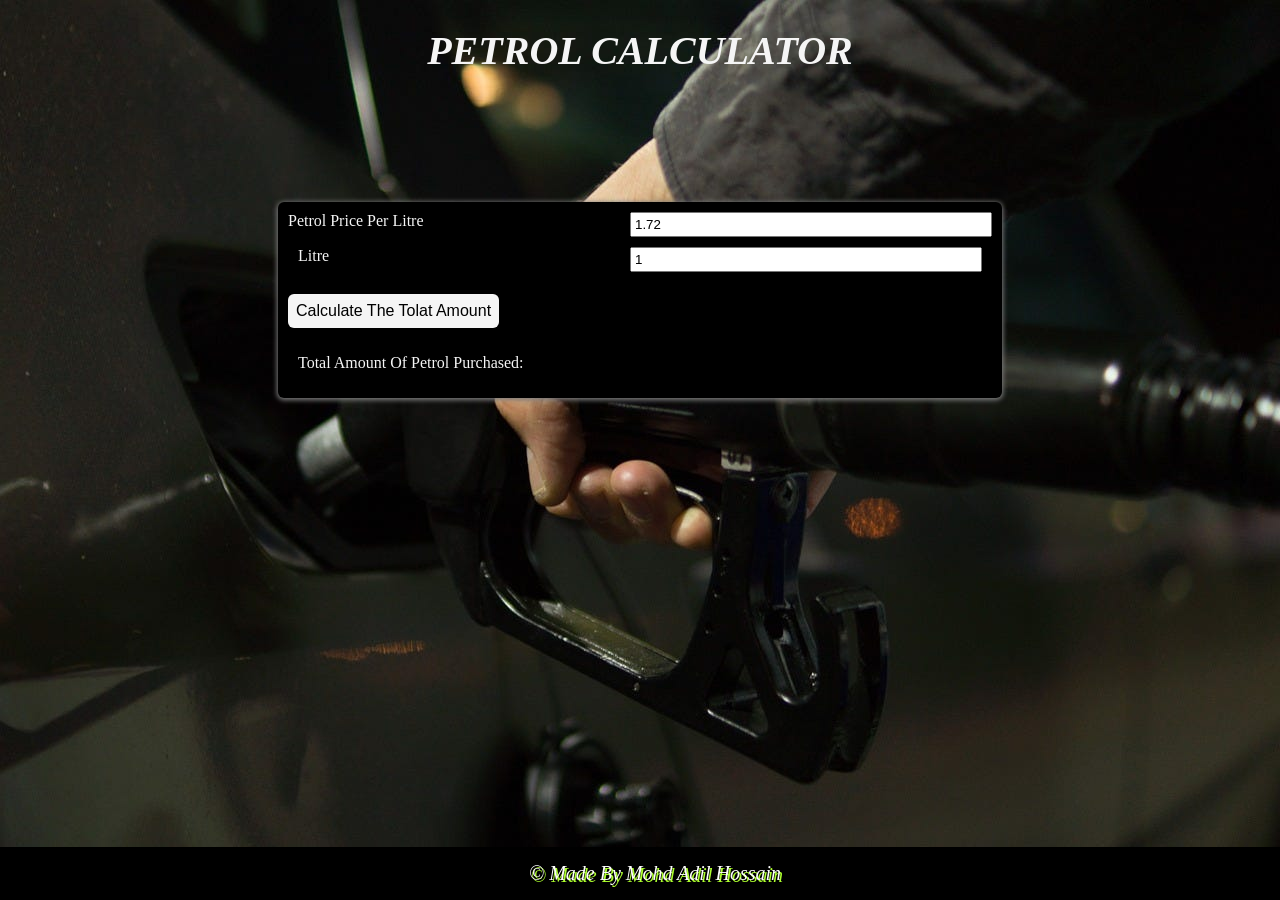
<file: Chapter-6-Javascript/Exercises/One Petrol Calculator/index.html>
<!DOCTYPE html>
<html lang="en">
<head>
    <meta charset="UTF-8">
    <meta name="viewport" content="width=device-width, initial-scale=1.0">
    <title>PETROL STATION CALCULATOR</title>
    <link rel="stylesheet" href="style.css">
    <script src="script.js"></script>
</head>
<body>
    <h1>PETROL CALCULATOR</h1>

    <div class="PC">
    <div>
        <p>Petrol Price Per Litre</p>
        <input id="petrol_price" placeholder="Enter The Cost Of Petrol Price Per Litres" type="number" value="1.72">
    </div>

    <div class="PC1">
        <p>Litre</p>
        <input id="litres" placeholder="Enter The Number Of Litres Which You Purchased" type="number" value="1">
    </div>

    <div id="button">
        <button onclick="calculate()">Calculate The Tolat Amount</button>
    </div>

    <div id="petrol_purchased">
    <p>Total Amount Of Petrol Purchased: </p>
    <div id="Total_Price">
        <p id="Total_Receipt"></p>
    </div>
    </div>
    </div>
    
    <footer>
        &copy; Made By Mohd Adil Hossain
    </footer>
</body>
</html>
</file>
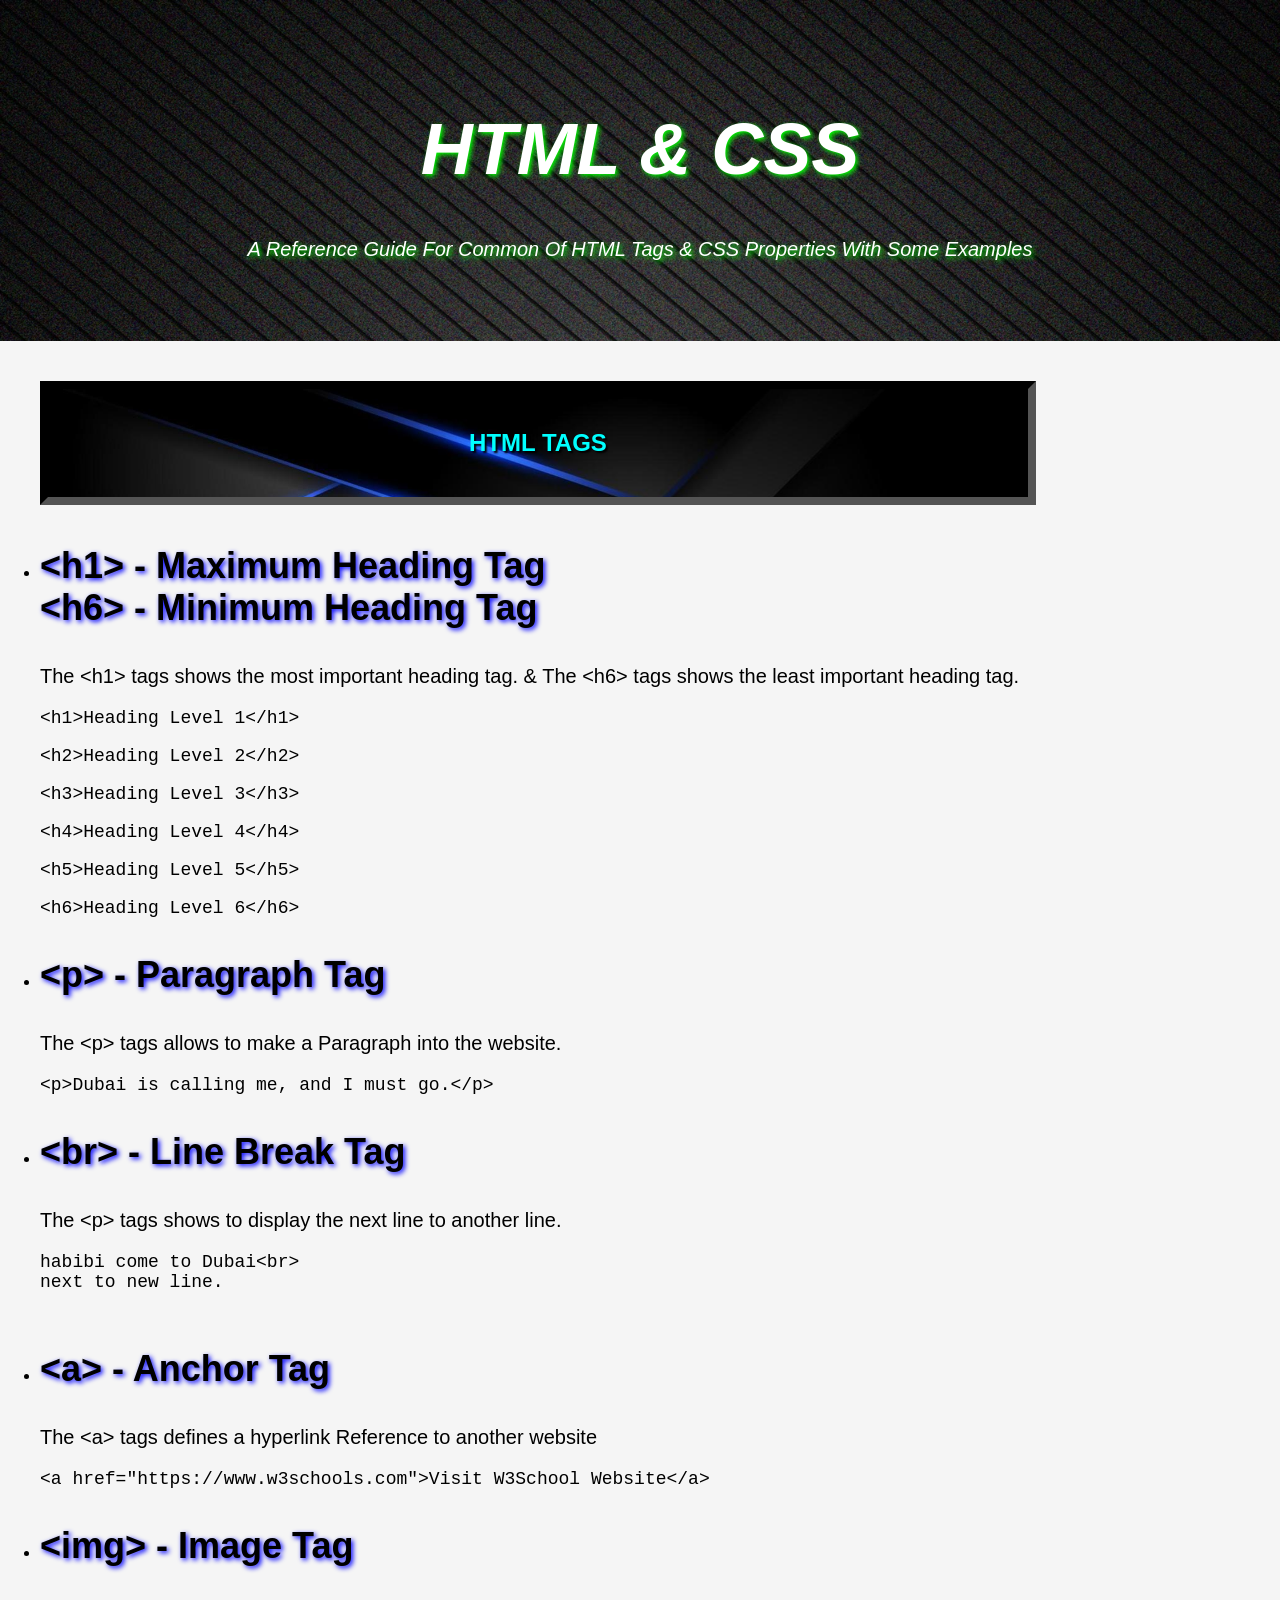
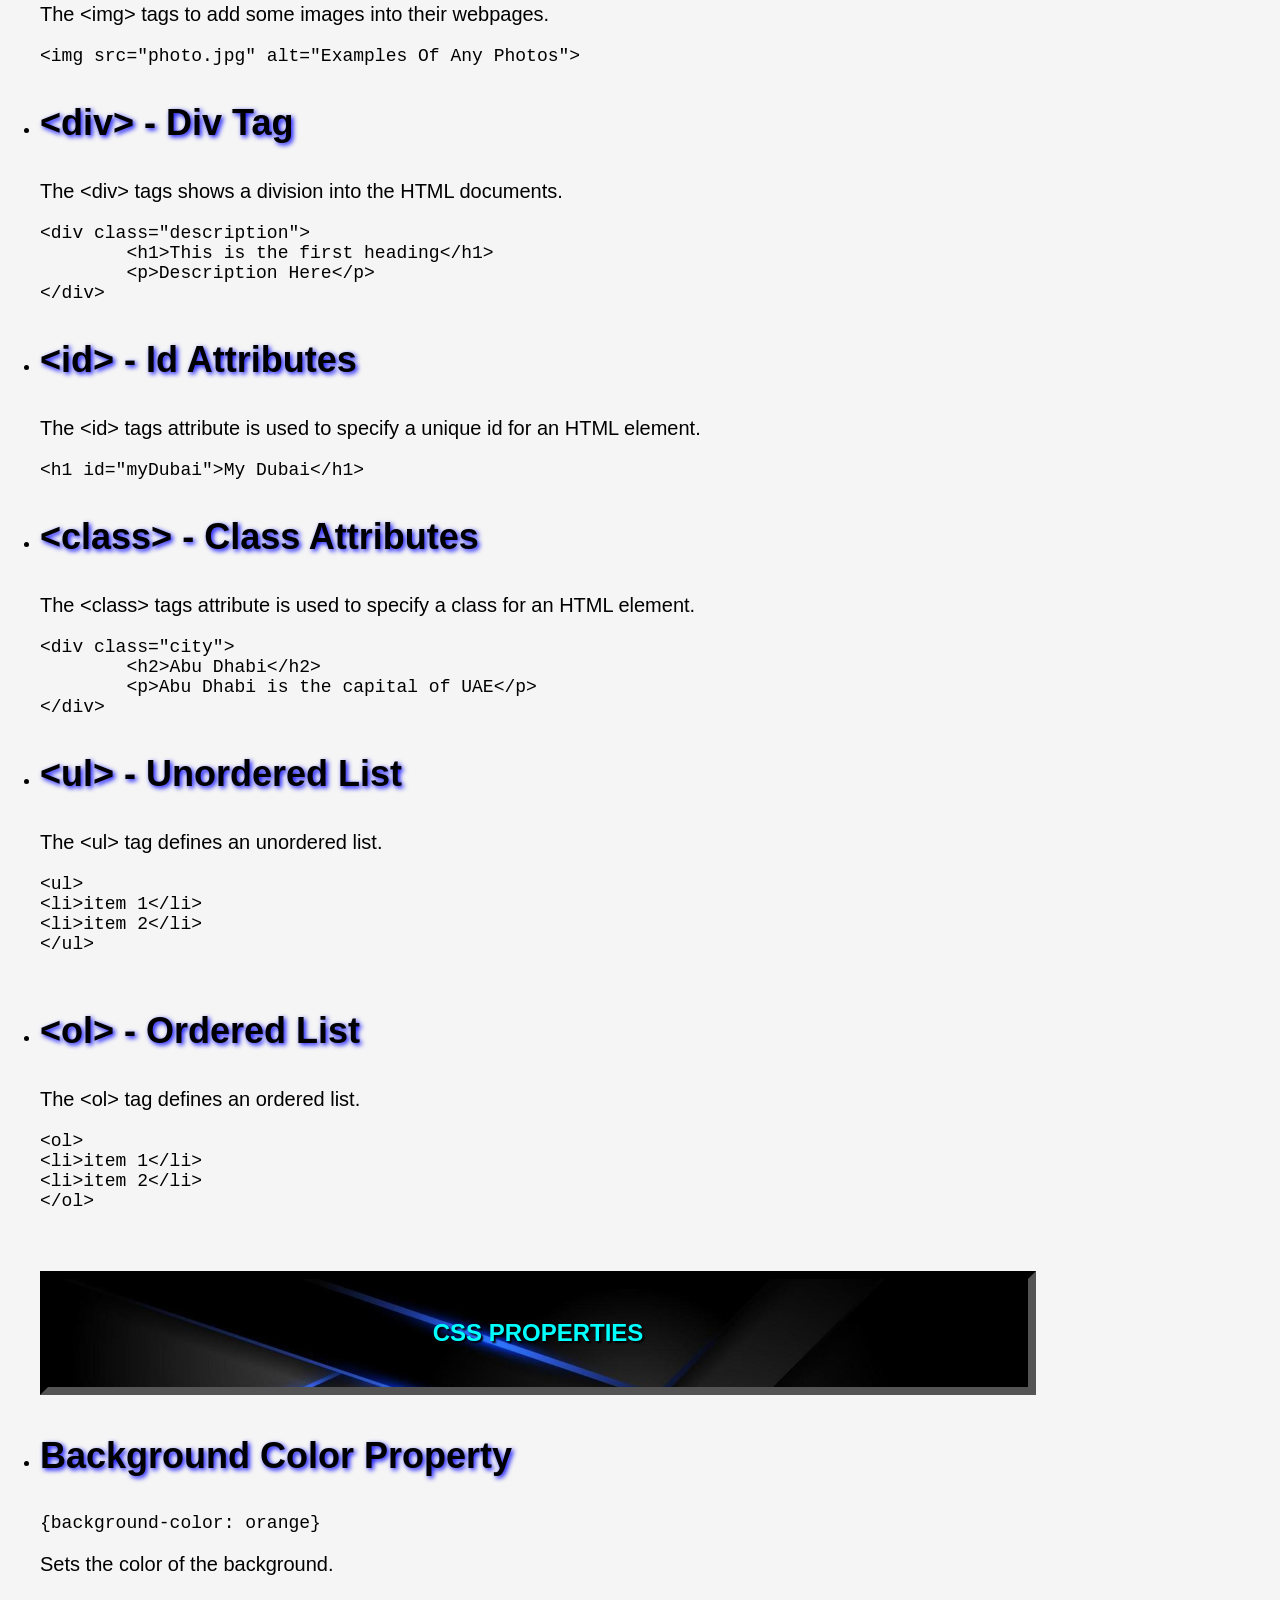
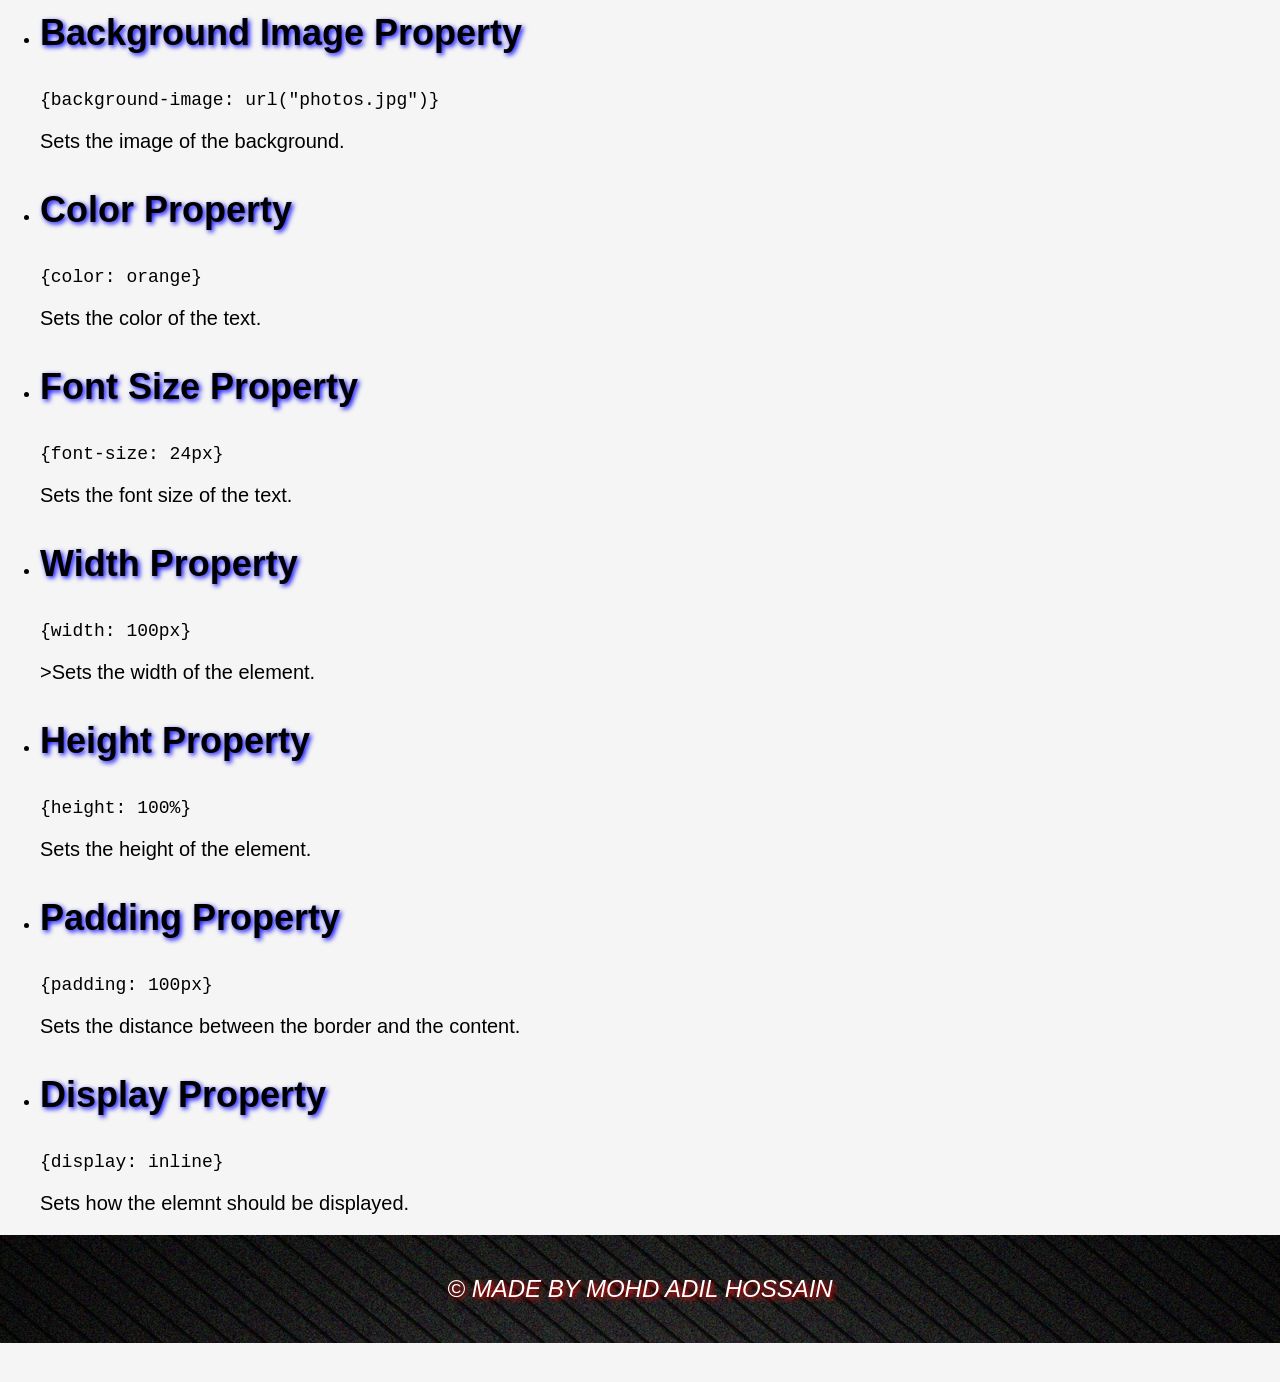
<file: Chapter-1-Introduction to HTML and CSS/Exercises/html and css bonus/Bonus.html>
<!DOCTYPE html>
<html lang="en">
<head>
    <meta charset="UTF-8">
    <meta name="viewport" content="width=device-width, initial-scale=1.0">
    <title>HTML AND CSS GUIDE REFERENCE</title>
    <!--This element to link to an external CSS file.-->
    <link rel="stylesheet" href="Bonus.css">
</head>
<body>
    
    <!--Header is used for headings-->
    <header>
        <h1>HTML & CSS</h1>
        <!--p is used for paragraph-->
        <p>A Reference Guide For Common Of HTML Tags & CSS Properties With Some Examples</p>
    </header>

    <!--main is for the control inside the body -->
    <main>
        <!--section is for the group related together-->
        <section>
            <h2>HTML TAGS</h2>
            <!--Unordered list-->
            <ul>
                <!--item lists-->
                <!-- pre is for the performatted text & code is for the to create the code for html elements-->
                <li>
                    <h3>&lt;h1&gt; - Maximum Heading Tag<br>
                        &lt;h6&gt; - Minimum Heading Tag</h3>
                    <p>The &lt;h1&gt; tags shows the most important heading tag. & The &lt;h6&gt; tags shows the least important heading tag.</p>
                    <pre><code>&lt;h1&gt;Heading Level 1&lt;/h1&gt;</code></pre>
                    <pre><code>&lt;h2&gt;Heading Level 2&lt;/h2&gt;</code></pre>
                    <pre><code>&lt;h3&gt;Heading Level 3&lt;/h3&gt;</code></pre>
                    <pre><code>&lt;h4&gt;Heading Level 4&lt;/h4&gt;</code></pre>
                    <pre><code>&lt;h5&gt;Heading Level 5&lt;/h5&gt;</code></pre>
                    <pre><code>&lt;h6&gt;Heading Level 6&lt;/h6&gt;</code></pre>
                </li>
            

                <li>
                    <h3>&lt;p&gt; - Paragraph Tag</h3>
                    <p>The &lt;p&gt; tags allows to make a Paragraph into the website.</p>
                    <pre><code>&lt;p&gt;Dubai is calling me, and I must go.&lt;/p&gt;</code></pre>
                </li>

                <li>
                    <h3>&lt;br&gt; - Line Break Tag</h3>
                    <p>The &lt;p&gt; tags shows to display the next line to another line.</p>
                    <pre><code>habibi come to Dubai&lt;br&gt;
next to new line.
                    </code></pre>
                </li>

                <li>
                    <h3>&lt;a&gt; - Anchor Tag</h3>
                    <p>The &lt;a&gt; tags defines a hyperlink Reference to another website</p>
                    <pre><code>&lt;a href="https://www.w3schools.com"&gt;Visit W3School Website&lt;/a&gt;</code></pre>
                </li>

                <li>
                    <h3>&lt;img&gt; - Image Tag</h3>
                    <p>The &lt;img&gt; tags to add some images into their webpages.</p>
                    <pre><code>&lt;img src="photo.jpg" alt="Examples Of Any Photos"&gt;</code></pre>
                </li>

                <li>
                    <h3>&lt;div&gt; - Div Tag</h3>
                    <p>The &lt;div&gt; tags shows a division into the HTML documents.</p>
                    <pre><code>&lt;div class="description"&gt;
        &lt;h1&gt;This is the first heading&lt;/h1&gt;
        &lt;p&gt;Description Here&lt;/p&gt;
&lt;/div&gt;
</code></pre>
                </li>

                <li>
                    <h3>&lt;id&gt; - Id Attributes</h3>
                    <p>The &lt;id&gt; tags attribute is used to specify a unique id for an HTML element.</p>
                    <pre><code>&lt;h1 id="myDubai"&gt;My Dubai&lt;/h1&gt;</code></pre>
                </li>

                <li>
                    <h3>&lt;class&gt; - Class Attributes</h3>
                    <p>The &lt;class&gt; tags attribute is used to specify a class for an HTML element.</p>
                    <pre><code>&lt;div class="city"&gt;
        &lt;h2&gt;Abu Dhabi&lt;/h2&gt;
        &lt;p&gt;Abu Dhabi is the capital of UAE&lt;/p&gt;
&lt;/div&gt;
</code></pre>
                </li> 

                <li>
                    <h3>&lt;ul&gt; - Unordered List</h3>
                    <p>The &lt;ul&gt; tag defines an unordered list.</p>
                    <pre><code>&lt;ul&gt;
&lt;li&gt;item 1&lt;/li&gt;
&lt;li&gt;item 2&lt;/li&gt; 
&lt;/ul&gt;
                    </code></pre>
                </li>

                <li>
                    <h3>&lt;ol&gt; - Ordered List</h3>
                    <p>The &lt;ol&gt; tag defines an ordered list.</p>
                    <pre><code>&lt;ol&gt;
&lt;li&gt;item 1&lt;/li&gt;
&lt;li&gt;item 2&lt;/li&gt;    
&lt;/ol&gt;
                        </code></pre>
                </li>
            </ul>

            <!-- h is used for heading-->
            <!--&lt; less thanTry it & &gt; greater thanTry it-->
             <h2>CSS PROPERTIES</h2>
            <ul>

                <li>
                    <h3>Background Color Property</h3>
                    <pre><code>{background-color: orange}</pre></code>
                    <p>Sets the color of the background.</p>
                </li>

                <li>
                    <h3>Background Image Property</h3>
                    <pre><code>{background-image: url("photos.jpg")}</pre></code>
                    <p>Sets the image of the background.</p>
                </li>

                <li>
                    <h3>Color Property</h3>
                    <pre><code>{color: orange}</pre></code>
                    <p>Sets the color of the text.</p>
                </li>

                <li>
                    <h3>Font Size Property</h3>
                    <pre><code>{font-size: 24px}</pre></code>
                    <p>Sets the font size of the text.</p>
                </li>

                <li>
                    <h3>Width Property</h3>
                    <pre><code>{width: 100px}</pre></code>
                    <p>>Sets the width of the element.</p>
                </li>

                <li>
                    <h3>Height Property</h3>
                    <pre><code>{height: 100%}</pre></code>
                    <p>Sets the height of the element.</p>
                </li>

                <li>
                    <h3>Padding Property</h3>
                    <pre><code>{padding: 100px}</pre></code>
                    <p>Sets the distance between the border and the content.</p>
                </li>

                <li>
                    <h3>Display Property</h3>
                    <pre><code>{display: inline}</pre></code>
                    <p>Sets how the elemnt should be displayed.</p>
                </li>
            </ul>

            <!--Footer is used for to show the information of person section-->
            <!--&copy; symbols is used for the caption or nameplate for webpage-->
            <footer>
                &copy; MADE BY MOHD ADIL HOSSAIN
            </footer>

        </section>
    </main>
</body>
</html>
</file>
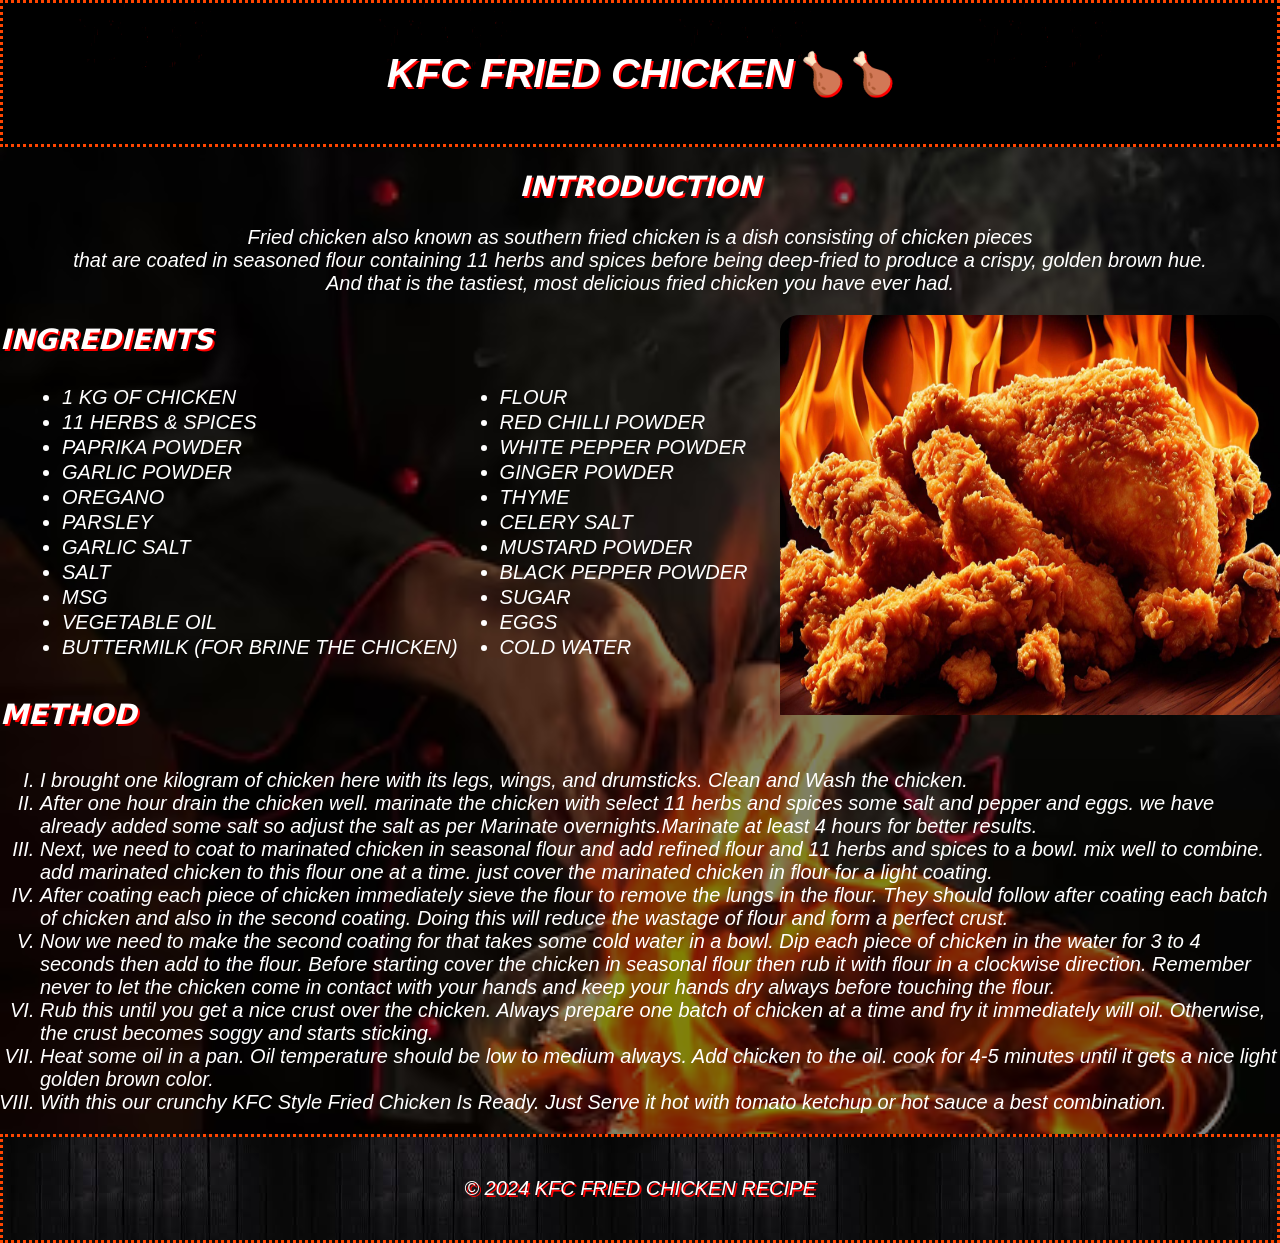
<file: Chapter-1-Introduction to HTML and CSS/Exercises/OnePage.html/Recipe.html>
<!DOCTYPE html>
<html lang="en">
<head>
    <meta charset="UTF-8">
    <meta name="viewport" content="width=device-width, initial-scale=1.0">
    <title>KFC FRIED CHICKEN RECIPE</title>
    <!--This element to link to an external CSS file.-->
    <link rel="stylesheet" href="Recipe.css">
</head>
<body>

<!--Header for navigator bar like to make a content bar-->
    <header>
        <!--h1 for the name of recipe-->
        <h1>KFC FRIED CHICKEN🍗🍗</h1>
    </header>

    <!--h2 for the name of introduction-->
    <h2>INTRODUCTION</h2>
    <!--p is used for paragraph writing about the recipe-->
    <p>Fried chicken also known as southern fried chicken is a dish consisting of chicken pieces<br>
        that are coated in seasoned flour containing 11 herbs and spices before being deep-fried to produce a crispy, golden brown hue.<br>
        And that is the tastiest, most delicious fried chicken you have ever had.</p>

        <!--div is used for division tag in html documents-->
    <div>
        <!--img is for adding some images and attritutes to write the title text-->
        <img src="delicious-hot-and-crispy-fried-chicken-meat-free-photo.jpg" alt="Fried Chicken">
    </div>

    <!--h3 for the name of ingredients-->
    <h3>INGREDIENTS</h3>
    <!--unordered list-->
    <ul>
        <!--table to show th html tables-->
        <table>
            <!--tr to display the table row-->
            <tr>
                <!--td to display the table data and li is is used for the list if ilems -->
                <!--INGREDIENTS-->
                <td><li>1 KG OF CHICKEN</li></td>
              <td><li>FLOUR</li></td>
            </tr>
            <tr>
                <td><li>11 HERBS & SPICES</li></td>
                <td><li>RED CHILLI POWDER</li></td>
            </tr>
            <tr>
                <td><li>PAPRIKA POWDER</li></td>
                <td><li>WHITE PEPPER POWDER</li></td>
            </tr>
            <tr>
                <td><li>GARLIC POWDER</li></td>
                <td><li>GINGER POWDER</li></td>
            </tr>
            <tr>
                <td><li>OREGANO</li></td>
                <td><li>THYME</li></td>
            </tr>
            <tr>
                <td><li>PARSLEY</li></td>
                <td><li>CELERY SALT</li></td>
            </tr>
            <tr>
                <td><li>GARLIC SALT</li></td>
                <td><li>MUSTARD POWDER</li></td>
            </tr>
            <tr>
                <td><li>SALT</li></td>
                <td><li>BLACK PEPPER POWDER</li></td>
            </tr>
            <tr>
                <td><li>MSG</li></td>
                <td><li>SUGAR</li></td>
            </tr>
            <tr>
                <td><li>VEGETABLE OIL</li></td>
                <td><li>EGGS</li></td>
            </tr>
            <tr>
                <td><li>BUTTERMILK (FOR BRINE THE CHICKEN)</li></td>
                <td><li>COLD WATER</li></td>
            </tr>
        </table>
    </ul>

    <!--h4 for the name of method-->
    <h4>METHOD</h4>
    <!--ordered list-->
    <!--DESCRIPTION-->
    <ol type="I">
        <li> I brought one kilogram of chicken here with its legs, wings, and drumsticks. Clean and Wash the chicken.</li>
        <li> After one hour drain the chicken well. marinate the chicken with select 11 herbs and spices some salt and pepper and eggs. we have already added some salt so adjust the salt as per Marinate overnights.Marinate at least 4 hours for better results.</li>
        <li> Next, we need to coat to marinated chicken in seasonal flour and add refined flour and 11 herbs and spices to a bowl. mix well to combine. add marinated chicken to this flour one at a time. just cover the marinated chicken in flour for a light coating.</li>
        <li> After coating each piece of chicken immediately sieve the flour to remove the lungs in the flour. They should follow after coating each batch of chicken and also in the second coating. Doing this will reduce the wastage of flour and form a perfect crust. </li>
        <li> Now we need to make the second coating for that takes some cold water in a bowl. Dip each piece of chicken in the water for 3 to 4 seconds then add to the flour. Before starting cover the chicken in seasonal flour then rub it with flour in a clockwise direction.  Remember never to let the chicken come in contact with your hands and keep your hands dry always before touching the flour. </li>
        <li> Rub this until you get a nice crust over the chicken. Always prepare one batch of chicken at a time and fry it immediately will oil. Otherwise, the crust becomes soggy and starts sticking.</li>
        <li> Heat some oil in a pan. Oil temperature should be low to medium always. Add chicken to the oil. cook for 4-5 minutes until it gets a nice light golden brown color.</li>
        <li> With this our crunchy KFC Style Fried Chicken Is Ready. Just Serve it hot with tomato ketchup or hot sauce a best combination. </li>
    </ol>

    <!--footer is to contains a copyright notice-->
    <footer>
        <!--&copy is the elements of symbols-->
        <p>&copy; 2024 KFC FRIED CHICKEN RECIPE</p>
    </footer>
</body>
</html>
</file>
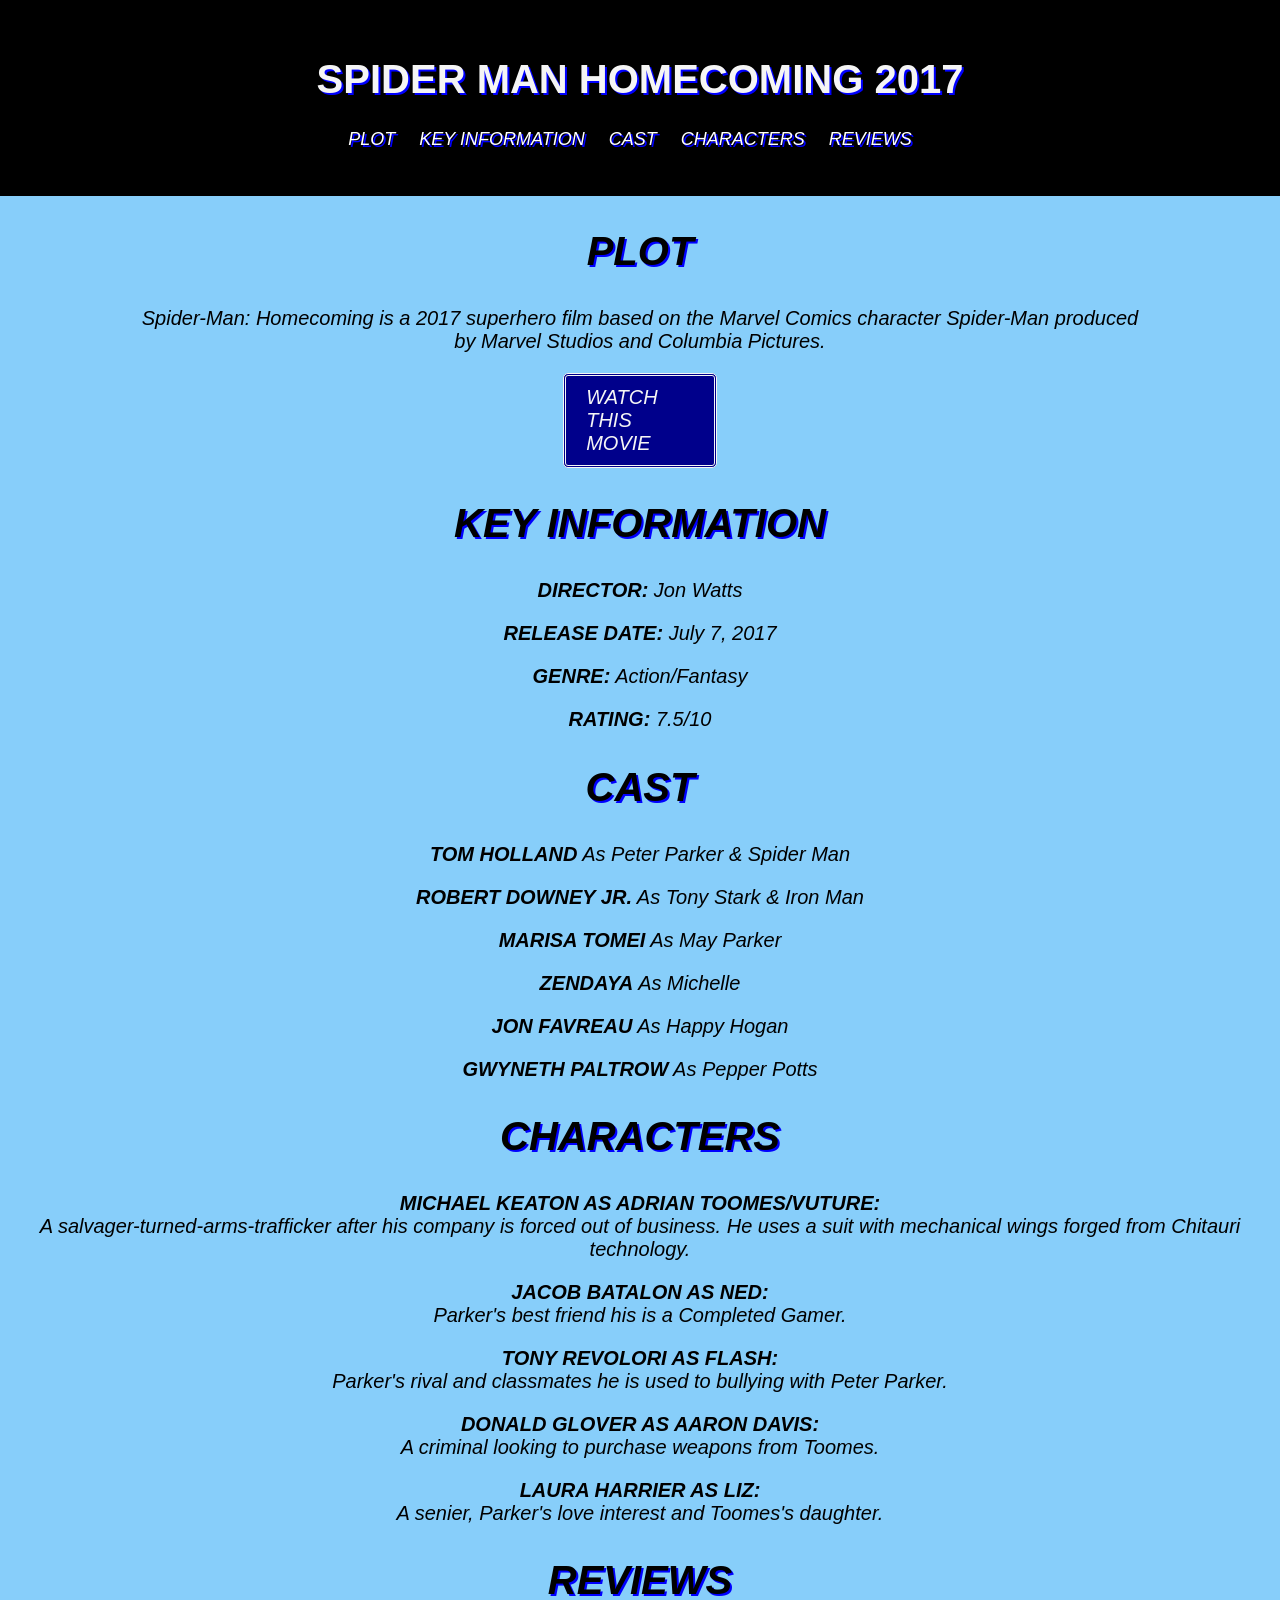
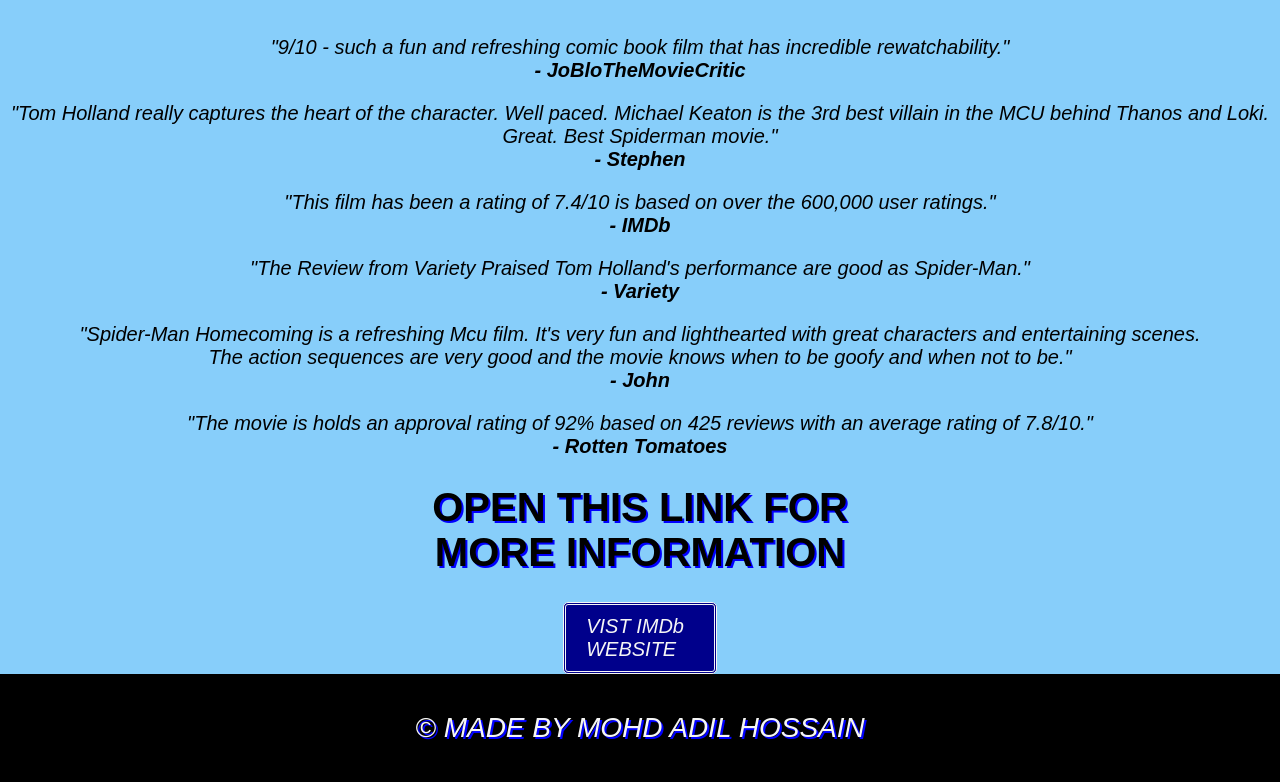
<file: Chapter-2-Links and navigation/Exercises/MultiPages.html/Bonus.html>
<!DOCTYPE html>
<html lang="en">
<head>
    <meta charset="UTF-8">
    <meta name="viewport" content="width=device-width, initial-scale=1.0">
    <title>Spider Man Homecoming 2017</title>
    <link rel="stylesheet" href="Bonus.css">
</head>
<body>
    <header>
        <h1>SPIDER MAN HOMECOMING 2017</h1>
        <nav>
            <ul>
                <li><a href="#Plot">PLOT</a></li>
                <li><a href="#Key Information">KEY INFORMATION</a></li>
                <li><a href="#Cast">CAST</a></li>
                <li><a href="#Characters">CHARACTERS</a></li>
                <li><a href="#Reviews">REVIEWS</a></li>
            </ul>
        </nav>
    </header>

    <section id="Plot">
    <h1>PLOT</h1>
    <p>Spider-Man: Homecoming is a 2017 superhero film based on the Marvel Comics character Spider-Man produced<br>
        by Marvel Studios and Columbia Pictures.</p>
    <div class="container">
    <a href="https://www.sonypictures.com/movies/spidermanhomecoming" target="_blank" class="button">WATCH THIS MOVIE</a>
    </div>
    </section>

    <section id="Key Information">
    <h1>KEY INFORMATION</h1>
    <p><strong>DIRECTOR:</strong> 
        Jon Watts</p>

    <p><strong>RELEASE DATE:</strong> 
        July 7, 2017</p>

    <p><strong>GENRE:</strong> 
        Action/Fantasy</p>

    <p><strong>RATING:</strong> 
        7.5/10</p>
    </section>

    <section id="Cast">
    <h1>CAST</h1>
    <p><strong>TOM HOLLAND</strong> 
        As Peter Parker & Spider Man</p>

    <p><strong>ROBERT DOWNEY JR.</strong> 
        As Tony Stark & Iron Man</p>

    <p><strong>MARISA TOMEI</strong> 
        As May Parker</p>

    <p><strong>ZENDAYA</strong> 
        As Michelle</p>

    <p><strong>JON FAVREAU</strong> 
        As Happy Hogan</p>

    <p><strong>GWYNETH PALTROW</strong> 
        As Pepper Potts</p>
    </section>

    <section id="Characters">
    <h1>CHARACTERS</h1>
    <p><strong>MICHAEL KEATON AS ADRIAN TOOMES/VUTURE:</strong><br>
    A salvager-turned-arms-trafficker after his company is forced out of business. He uses a suit with mechanical wings forged from Chitauri technology.</p>

    <p><strong>JACOB BATALON AS NED:</strong><br>
    Parker's best friend his is a Completed Gamer.</p>

    <p><strong>TONY REVOLORI AS FLASH:</strong><br>
    Parker's rival and classmates he is used to bullying with Peter Parker.</p>

    <p><strong>DONALD GLOVER AS AARON DAVIS:</strong><br> 
    A criminal looking to purchase weapons from Toomes.</p>

    <p><strong>LAURA HARRIER AS LIZ:</strong><br> 
    A senier, Parker's love interest and Toomes's daughter.</p>
    </section>

    <section id="Reviews">
    <h1>REVIEWS</h1>
    <p>"9/10 - such a fun and refreshing comic book film that has incredible rewatchability."<b><br>- JoBloTheMovieCritic</b></p>

    <p>"Tom Holland really captures the heart of the character. Well paced. Michael Keaton is the 3rd best villain in the MCU behind Thanos and Loki.<br> 
        Great. Best Spiderman movie."<b><br>- Stephen</b></p>

    <p>"This film has been a rating of 7.4/10 is based on over the 600,000 user ratings."<b><br>- IMDb</b></p>

    <p>"The Review from Variety Praised Tom Holland's performance are good as Spider-Man."<b><br>- Variety</b></p>

    <p>"Spider-Man Homecoming is a refreshing Mcu film. It's very fun and lighthearted with great characters and entertaining scenes.<br> 
        The action sequences are very good and the movie knows when to be goofy and when not to be."<b><br>- John</b></p>

    <p>"The movie is holds an approval rating of 92% based on 425 reviews with an average rating of 7.8/10."<b><br>- Rotten Tomatoes</b></p>
    </section>

    <h1>OPEN THIS LINK FOR<br> 
        MORE INFORMATION</h1>
    <div class="container">
    <a href="https://www.imdb.com/title/tt2250912/" target="_blank" class="button">VIST IMDb WEBSITE</a>
    </div>

    <footer>
        <p>&copy; MADE BY MOHD ADIL HOSSAIN</p>
    </footer>
</body>
</html>
</file>
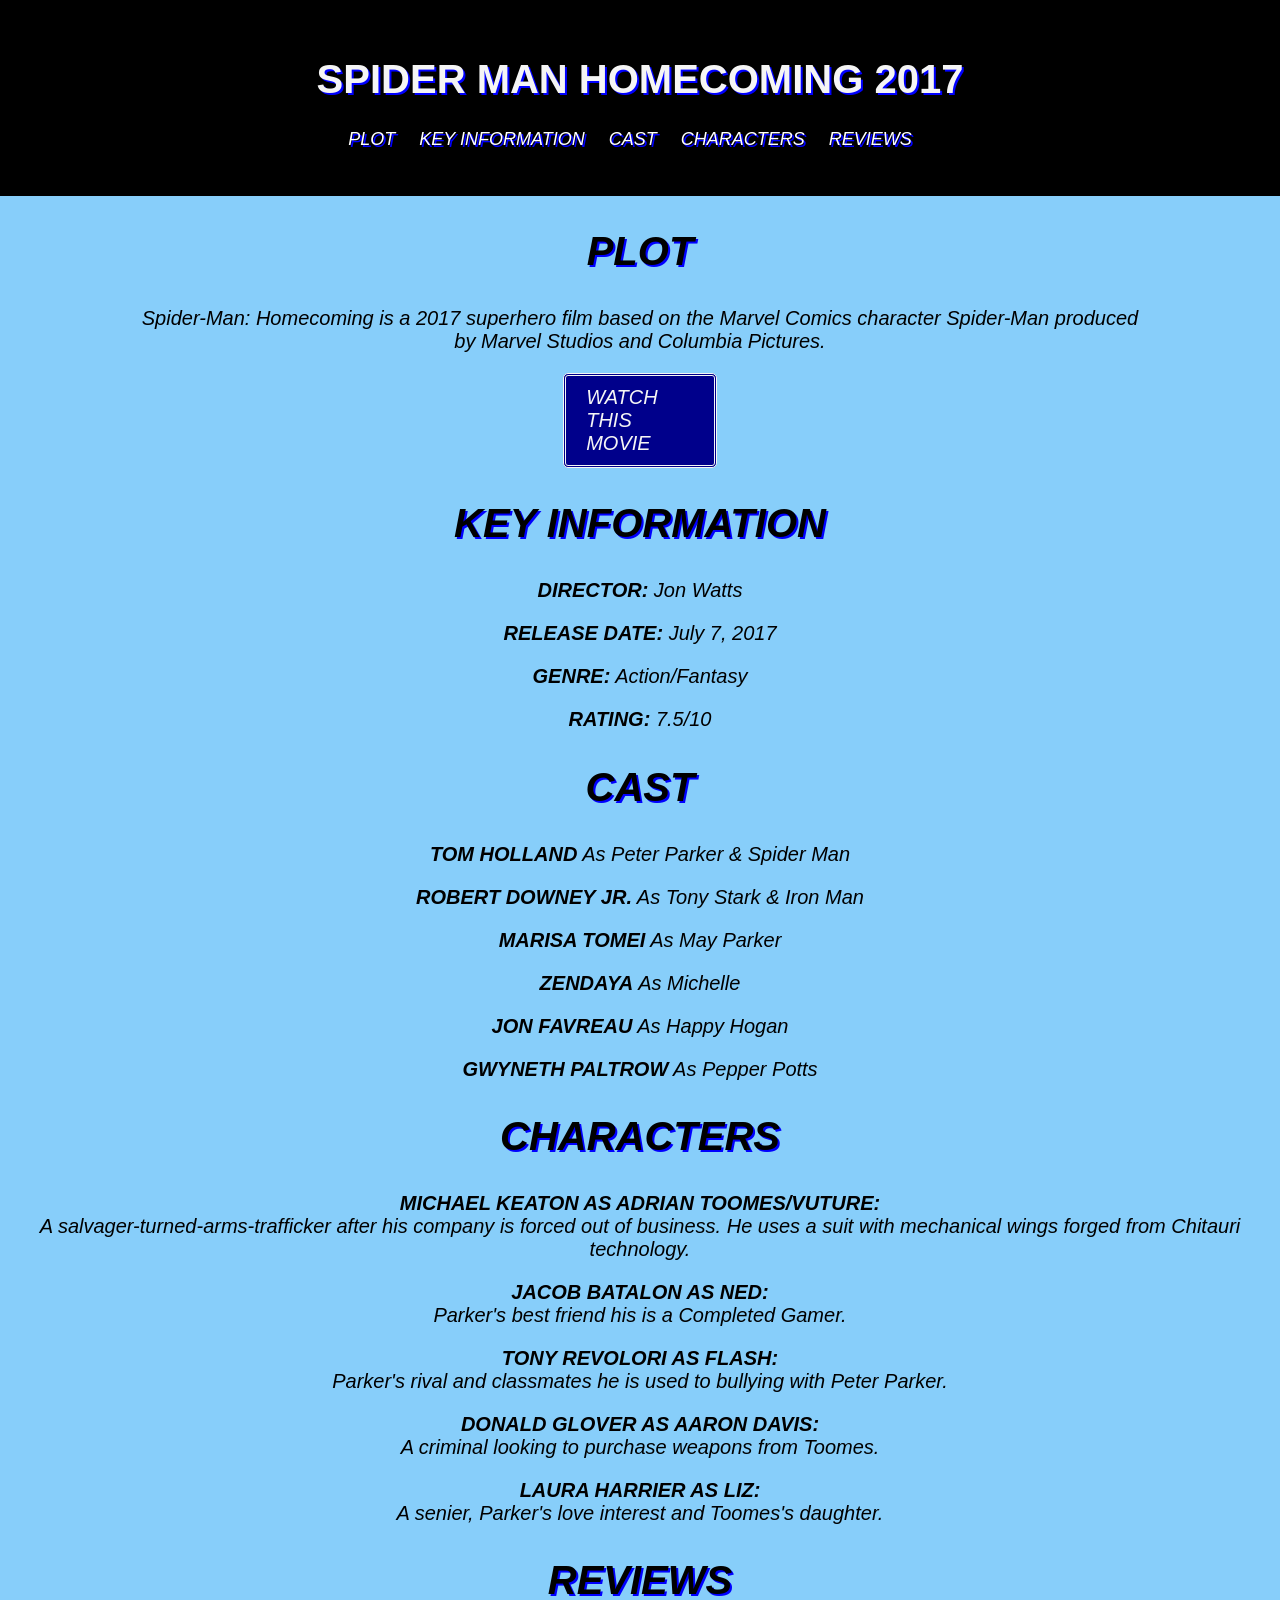
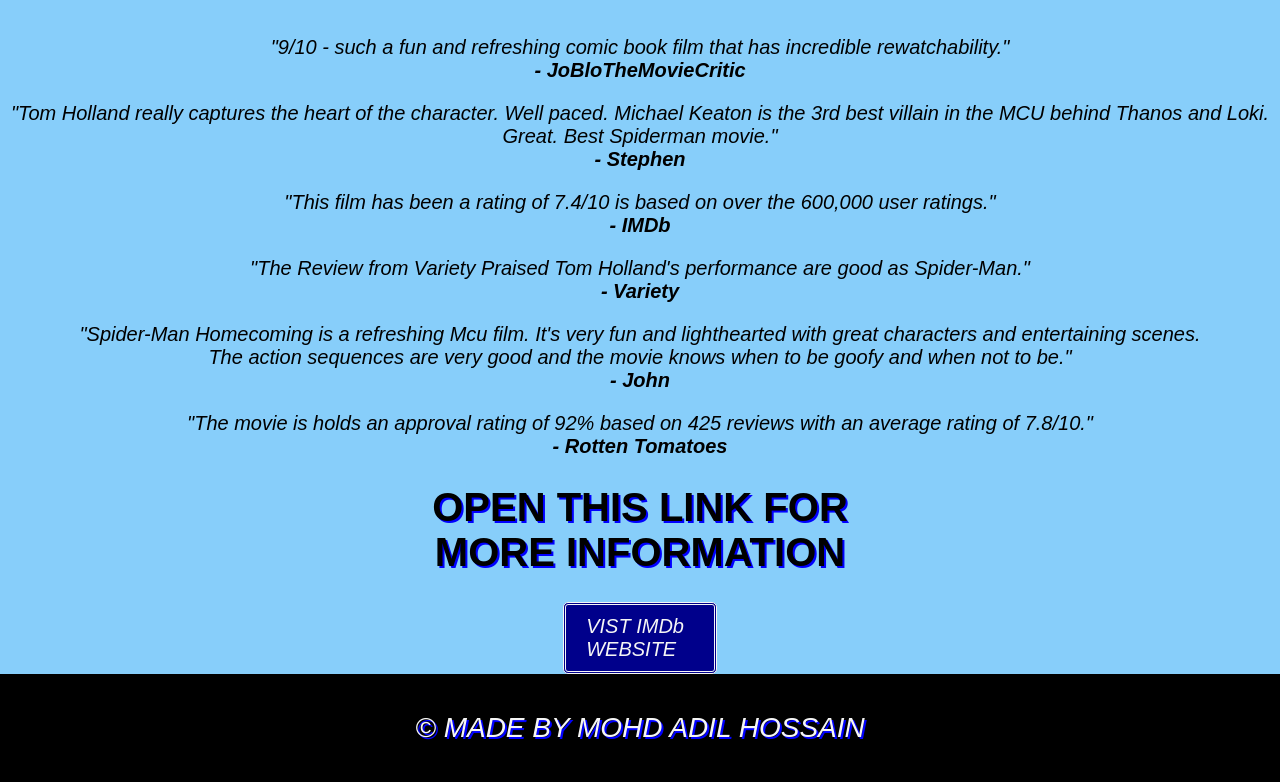
<file: Chapter-2-Links and navigation/Exercises/OneFilm.html/Movie.html>
<!DOCTYPE html>
<html lang="en">
<head>
    <meta charset="UTF-8">
    <meta name="viewport" content="width=device-width, initial-scale=1.0">
    <title>Spider Man Homecoming 2017</title>
    <!--This element to link to an external CSS file.-->
    <link rel="stylesheet" href="Movie.css">
</head>
<body>
    <!--header is used for headings for navigations links-->
    <header>
        <!--h1 to h6 is used for topic-->
        <h1>SPIDER MAN HOMECOMING 2017</h1>
        <!--navigation sets-->
        <nav>
            <!--unordered lists-->
            <ul>
                <!--ietms list-->
                <li><a href="#Plot">PLOT</a></li>
                <li><a href="#Key Information">KEY INFORMATION</a></li>
                <li><a href="#Cast">CAST</a></li>
                <li><a href="#Characters">CHARACTERS</a></li>
                <li><a href="#Reviews">REVIEWS</a></li>
            </ul>
        </nav>
    </header>

    <!--section is for the group related together-->
    <section id="Plot">
    <h1>PLOT</h1>
    <!--paragraph writing-->
    <p>Spider-Man: Homecoming is a 2017 superhero film based on the Marvel Comics character Spider-Man produced<br>
        by Marvel Studios and Columbia Pictures.</p>
        <!--div is used for division-->
    <div class="container">
        <!--anchor is used for defines the hyperlinks images-->
    <a href="https://www.sonypictures.com/movies/spidermanhomecoming" target="_blank" class="button">WATCH THIS MOVIE</a>
    </div>
    </section>

    <section id="Key Information">
    <h1>KEY INFORMATION</h1>
    <!--strong is for font style to bold-->
    <!--investigation-->
    <p><strong>DIRECTOR:</strong> 
        Jon Watts</p>

    <p><strong>RELEASE DATE:</strong> 
        July 7, 2017</p>

    <p><strong>GENRE:</strong> 
        Action/Fantasy</p>

    <p><strong>RATING:</strong> 
        7.5/10</p>
    </section>

    <section id="Cast">
    <h1>CAST</h1>
    <!--Casting-->
    <p><strong>TOM HOLLAND</strong> 
        As Peter Parker & Spider Man</p>

    <p><strong>ROBERT DOWNEY JR.</strong> 
        As Tony Stark & Iron Man</p>

    <p><strong>MARISA TOMEI</strong> 
        As May Parker</p>

    <p><strong>ZENDAYA</strong> 
        As Michelle</p>

    <p><strong>JON FAVREAU</strong> 
        As Happy Hogan</p>

    <p><strong>GWYNETH PALTROW</strong> 
        As Pepper Potts</p>
    </section>

    <section id="Characters">
    <h1>CHARACTERS</h1>
    <!--Audition-->
    <p><strong>MICHAEL KEATON AS ADRIAN TOOMES/VUTURE:</strong><br>
    A salvager-turned-arms-trafficker after his company is forced out of business. He uses a suit with mechanical wings forged from Chitauri technology.</p>

    <p><strong>JACOB BATALON AS NED:</strong><br>
    Parker's best friend his is a Completed Gamer.</p>

    <p><strong>TONY REVOLORI AS FLASH:</strong><br>
    Parker's rival and classmates he is used to bullying with Peter Parker.</p>

    <p><strong>DONALD GLOVER AS AARON DAVIS:</strong><br> 
    A criminal looking to purchase weapons from Toomes.</p>

    <p><strong>LAURA HARRIER AS LIZ:</strong><br> 
    A senier, Parker's love interest and Toomes's daughter.</p>
    </section>

    <section id="Reviews">
    <h1>REVIEWS</h1>
    <!--details-->
    <p>"9/10 - such a fun and refreshing comic book film that has incredible rewatchability."<b><br>- JoBloTheMovieCritic</b></p>

    <p>"Tom Holland really captures the heart of the character. Well paced. Michael Keaton is the 3rd best villain in the MCU behind Thanos and Loki.<br> 
        Great. Best Spiderman movie."<b><br>- Stephen</b></p>

    <p>"This film has been a rating of 7.4/10 is based on over the 600,000 user ratings."<b><br>- IMDb</b></p>

    <p>"The Review from Variety Praised Tom Holland's performance are good as Spider-Man."<b><br>- Variety</b></p>

    <p>"Spider-Man Homecoming is a refreshing Mcu film. It's very fun and lighthearted with great characters and entertaining scenes.<br> 
        The action sequences are very good and the movie knows when to be goofy and when not to be."<b><br>- John</b></p>

    <p>"The movie is holds an approval rating of 92% based on 425 reviews with an average rating of 7.8/10."<b><br>- Rotten Tomatoes</b></p>
    </section>

    <h1>OPEN THIS LINK FOR<br> 
        MORE INFORMATION</h1>
    <div class="container">
    <a href="https://www.imdb.com/title/tt2250912/" target="_blank" class="button">VIST IMDb WEBSITE</a>
    </div>

    <!--Footer is used for to show the information of person section-->
    <!--&copy; symbols is used for the caption or nameplate for webpage-->
    <footer>
        <p>&copy; MADE BY MOHD ADIL HOSSAIN</p>
    </footer>
</body>
</html>
</file>
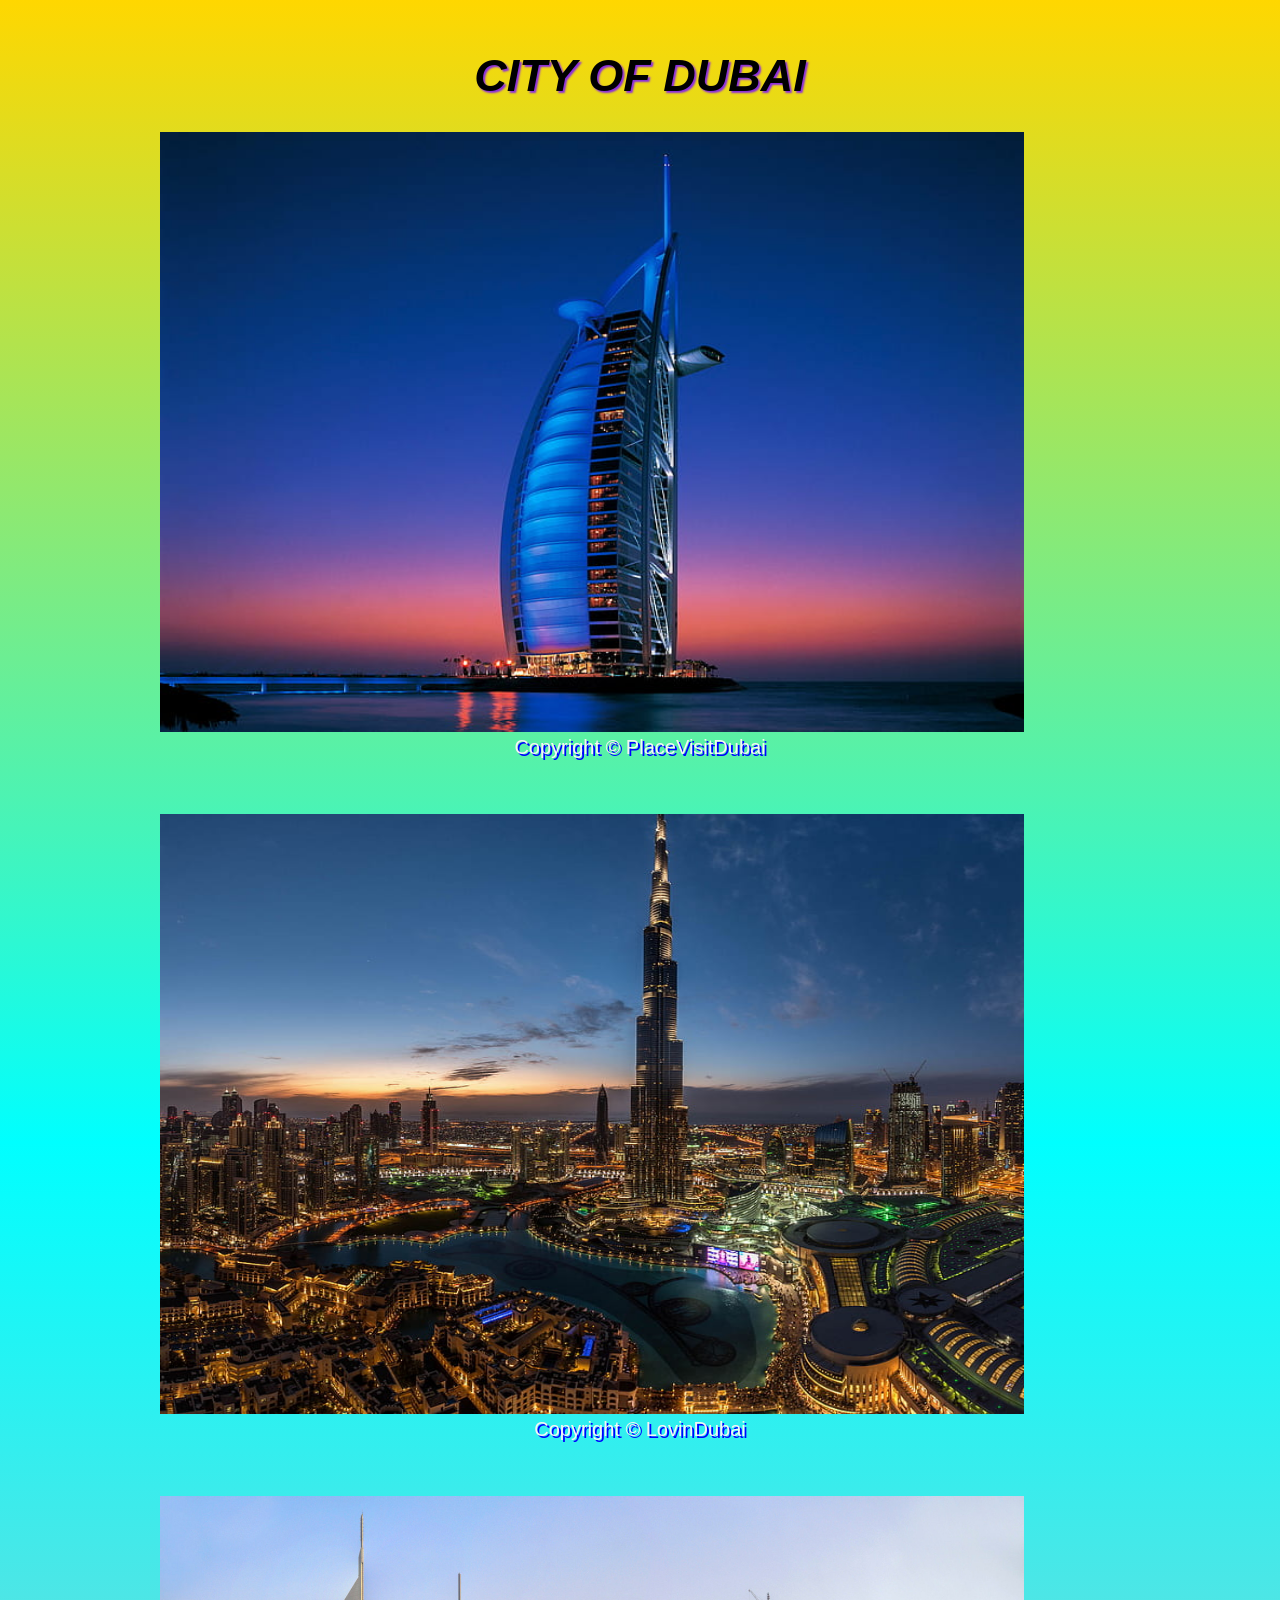
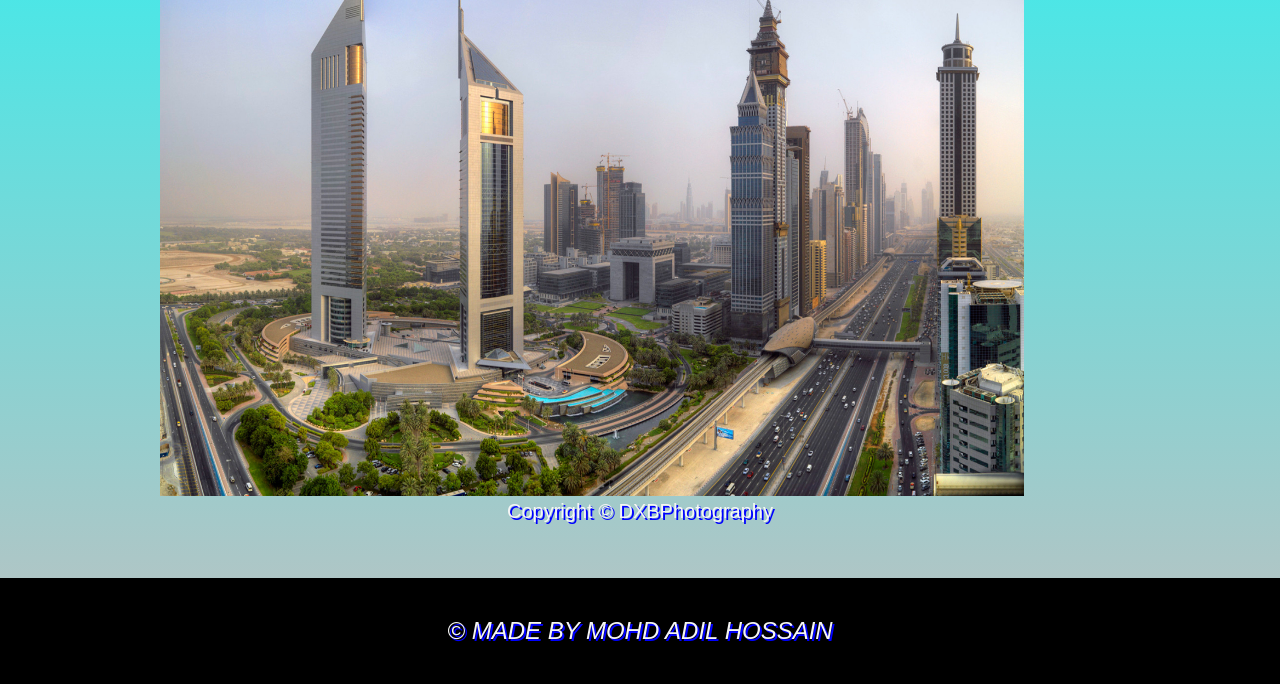
<file: Chapter-3-Images/Exercises/OneImages.html/Photos.html>
<!DOCTYPE html>
<html lang="en">
<head>
    <meta charset="UTF-8">
    <meta name="viewport" content="width=device-width, initial-scale=1.0">
    <title>3 IMAGES</title>
    <!--This element to link to an external CSS file.-->
    <link rel="stylesheet" href="Photos.css">
</head>
<body>
    <!--header tag is used for headings for navigations links-->
    <header>
    <!--h1 to h6 tag is used for topic-->
    <h1>CITY OF DUBAI</h1>
    </header>

    <!--figure tag is used for content to make illustrates likes diagram & images-->
    <figure class="PHOTO1">
        <img src="Burj-Al-Arab.jpg" alt="Burj-Al-Arab" width="600" height="600" title="Burj-Al-Arab">
        <figcaption>Copyright &copy; PlaceVisitDubai</figcaption>
    </figure>

    <!--figcaption tag is used for the caption who person clicks the photos of DUBAI-->
    <figure class="PHOTO2">
        <img src="Burj-Khalifa.jpg" alt="Burj-Khalifa" width="600" height="600" title="Burj-Khalifa">
        <figcaption>Copyright &copy; LovinDubai</figcaption>
    </figure>

    <!--img tag is used for images into a webpage-->
    <figure class="PHOTO3">
        <img src="Emirates-Tower.jpg" alt="Emirates-Tower" width="600" height="600" title="Emirates-Tower">
        <figcaption>Copyright &copy; DXBPhotography</figcaption>
    </figure>

    <!--Footer is used for to show the information of person section-->
    <!--&copy; symbols is used for the caption or nameplate for webpage-->
    <footer>
        <p> &copy MADE BY MOHD ADIL HOSSAIN </p>
    </footer>
</body>
</html>
</file>
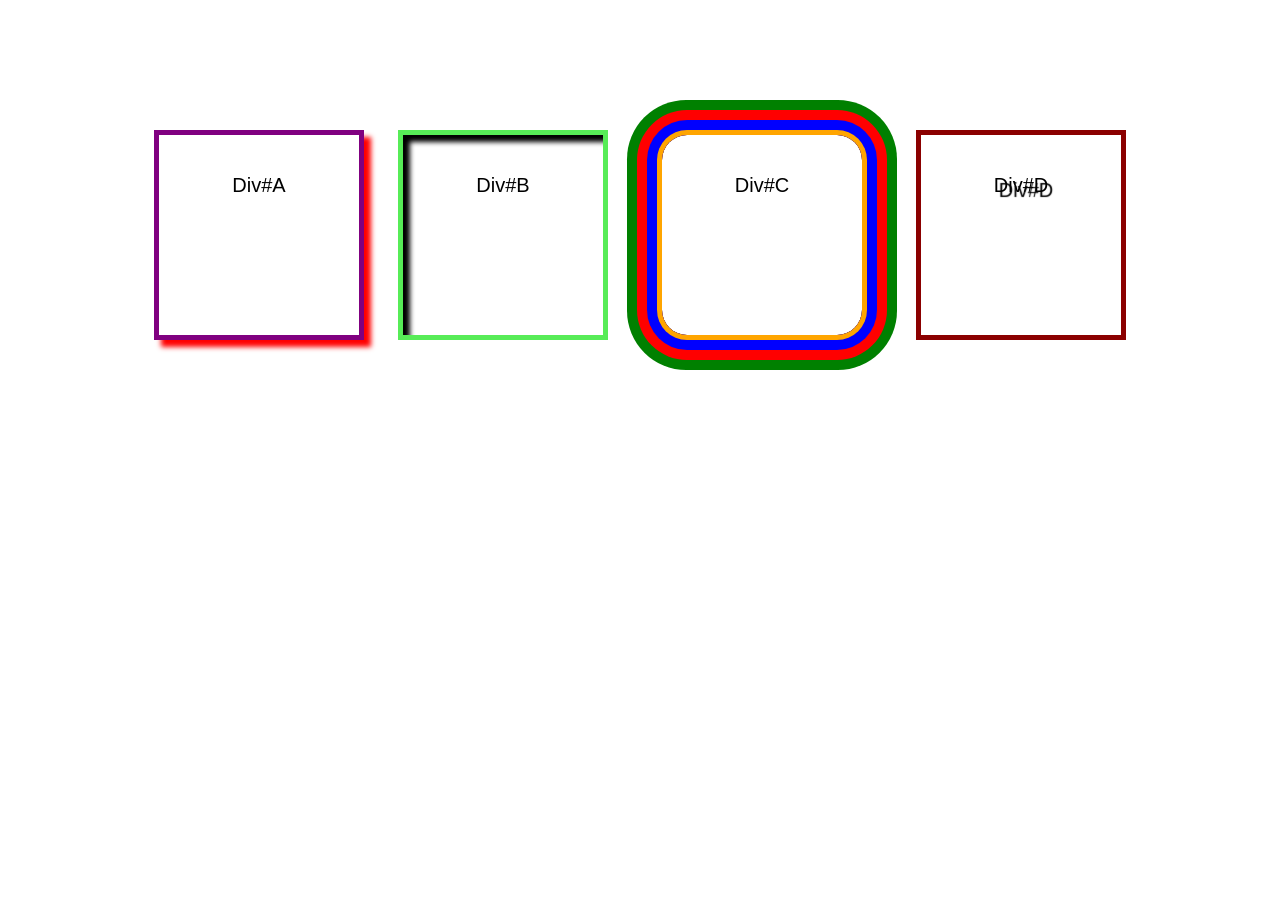
<file: Chapter-3-Images/Exercises/Styling Those Divs/Bonus.html>
<!DOCTYPE html>
<html lang="en">
<head>
    <meta charset="UTF-8">
    <meta name="viewport" content="width=device-width, initial-scale=1.0">
    <title>Styling Those Divs</title>
    <!--This element to link to an external CSS file.-->
    <link rel="stylesheet" href="Bonus.css">
</head>
<body>
    <!--div tag is used for division to store data-->
    <div class="div1">Div#A</div>
    <div class="div2">Div#B</div>
    <div class="div3">Div#C</div>
    <div class="div4">Div#D</div>
</body>
</html>
</file>
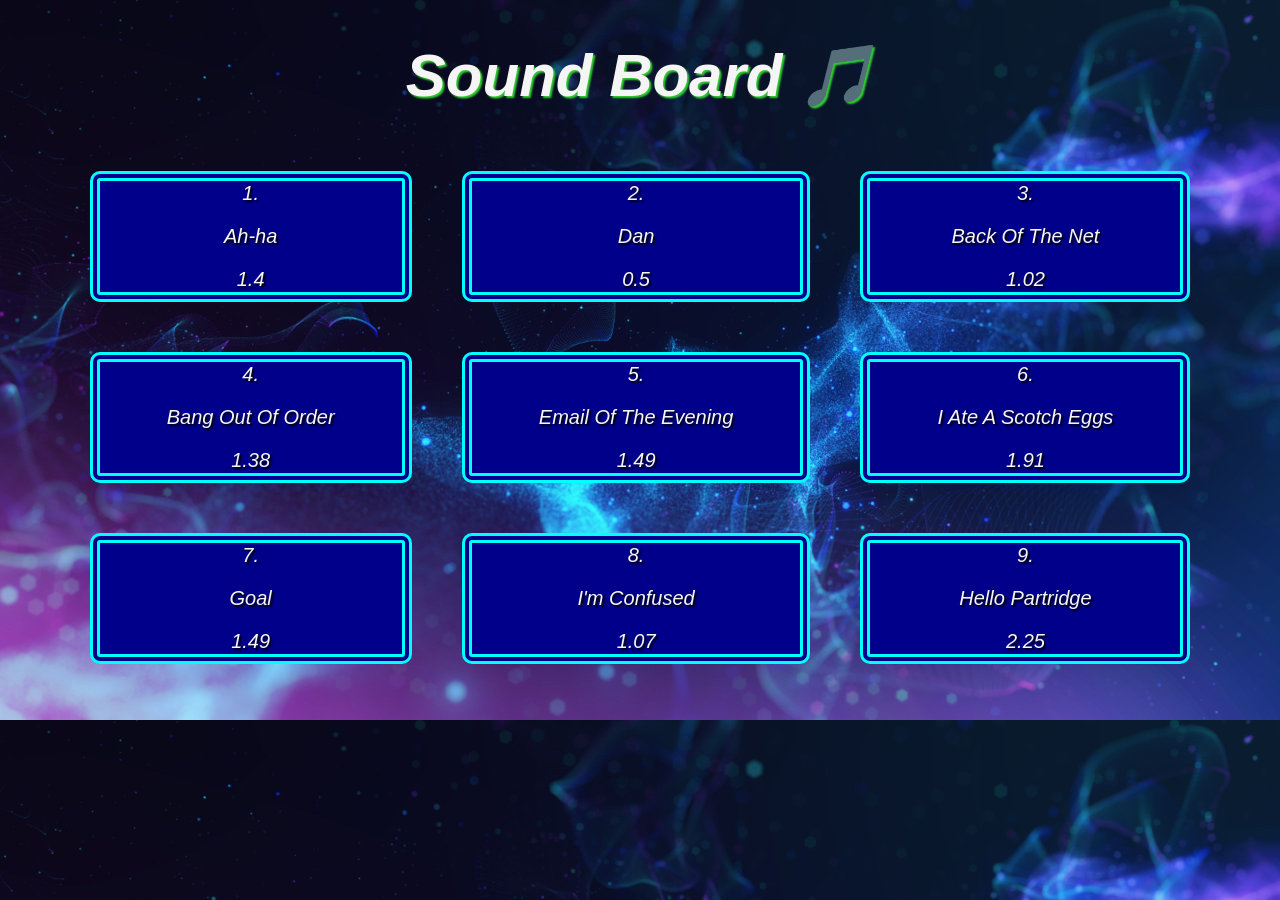
<file: Chapter-5-Embedded Content/Exercises/Sound Board 1/Bonus1.html>
<!DOCTYPE html>
<html lang="en">
<head>
    <meta charset="UTF-8">
    <meta name="viewport" content="width=device-width, initial-scale=1.0">
    <title>Audio Sampler-1</title>
    <link rel="stylesheet" href="Bonus1.css">
    <script src="Bonus1.js"></script>
</head>
<body>
    
    <h1>Sound Board 🎵</h1>

    <div class="grid-container">

        <div>
            <button onclick="aha()">
                <span class="number">1.</span><br>
                <audio id="sound1" src="ah-ha.mp3" controls></audio>
                <p class="name">Ah-ha</p>
                <span>1.4</span>
            </button>
        </div>

        <div>
            <button onclick="dan()">
                <span class="number">2.</span><br>
                <audio id="sound2" src="dan.mp3" controls></audio>
                <p class="name">Dan</p>
                <span>0.5</span>
            </button>
        </div>

        <div>
            <button onclick="backoff()">
                <span class="number">3.</span><br>
                <audio id="sound3" src="back-of-the-net.mp3" controls></audio>
                <p class="name">Back Of The Net</p>
                <span>1.02</span>
            </button>
        </div>

        <div>
            <button onclick="bangout()">
                <span class="number">4.</span><br>
                <audio id="sound4" src="bangoutoforder.mp3" controls></audio>
                <p class="name">Bang Out Of Order</p>
                <span>1.38</span>
            </button>
        </div>

        <div>
            <button onclick="email()">
                <span class="number">5.</span><br>
                <audio id="sound5" src="emailoftheevening.mp3" controls></audio>
                <p class="name">Email Of The Evening</p>
                <span>1.49</span>
            </button>
        </div>

        <div>
            <button onclick="ateeggs()">
                <span class="number">6.</span><br>
                <audio id="sound6" src="iateascotchegg.mp3" controls></audio>
                <p class="name">I Ate A Scotch Eggs</p>
                <span>1.91</span>
            </button>
        </div>

        <div>
            <button onclick="goal()">
                <span class="number">7.</span><br>
                <audio id="sound7" src="ah-ha.mp3" controls></audio>
                <p class="name">Goal</p>
                <span>1.49</span>
            </button>
        </div>

        <div>
            <button onclick="confused()">
                <span class="number">8.</span><br>
                <audio id="sound8" src="imconfused.mp3" controls></audio>
                <p class="name">I'm Confused</p>
                <span>1.07</span>
            </button>
        </div>

        <div>
            <button onclick="helloo()">
                <span class="number">9.</span><br>
                <audio id="sound9" src="hellopartridge.mp3" controls></audio>
                <p class="name">Hello Partridge</p>
                <span>2.25</span>
            </button>
        </div>

    </div>
</body>
</html>
</file>
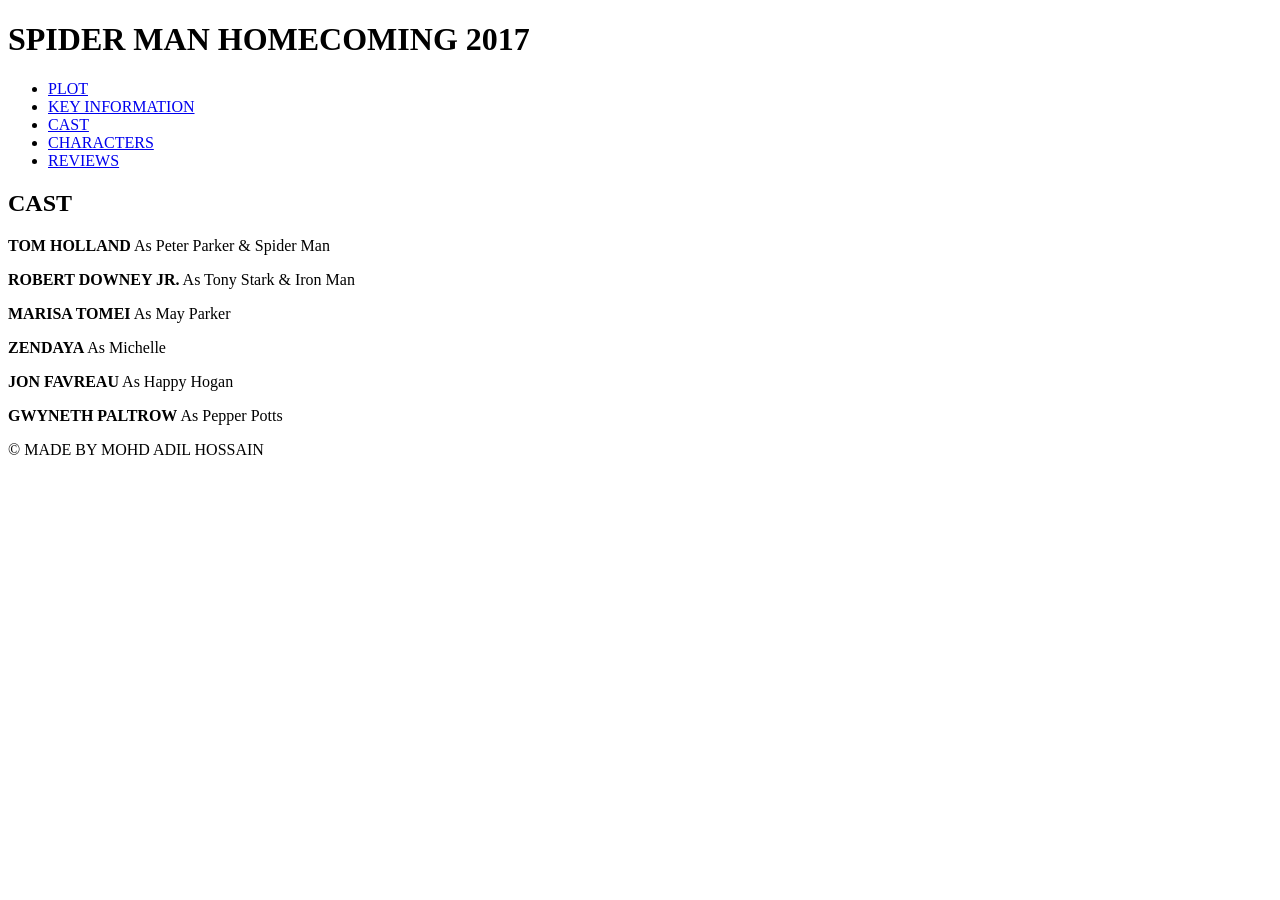
<file: Chapter-2-Links and navigation/Exercises/MultiPages.html/PAGES/Cast.html>
<!DOCTYPE html>
<html lang="en">
<head>
    <meta charset="UTF-8">
    <meta name="viewport" content="width=device-width, initial-scale=1.0">
    <title>SPIDER MAN HOMECOMING 2017-CAST</title>
</head>
<body>
    <header>
        <h1>SPIDER MAN HOMECOMING 2017</h1>
        <nav>
            <ul>
                <li><a href="#Plot">PLOT</a></li>
                <li><a href="#Key Information">KEY INFORMATION</a></li>
                <li><a href="#Cast">CAST</a></li>
                <li><a href="#Characters">CHARACTERS</a></li>
                <li><a href="#Reviews">REVIEWS</a></li>
            </ul>
        </nav>
    </header>

    <section id="Cast">
        <h1>CAST</h1>
        <p><strong>TOM HOLLAND</strong> 
            As Peter Parker & Spider Man</p>
    
        <p><strong>ROBERT DOWNEY JR.</strong> 
            As Tony Stark & Iron Man</p>
    
        <p><strong>MARISA TOMEI</strong> 
            As May Parker</p>
    
        <p><strong>ZENDAYA</strong> 
            As Michelle</p>
    
        <p><strong>JON FAVREAU</strong> 
            As Happy Hogan</p>
    
        <p><strong>GWYNETH PALTROW</strong> 
            As Pepper Potts</p>
        </section>
    
        <footer>
            <p>&copy; MADE BY MOHD ADIL HOSSAIN</p>
        </footer>
</body>
</html>
</file>
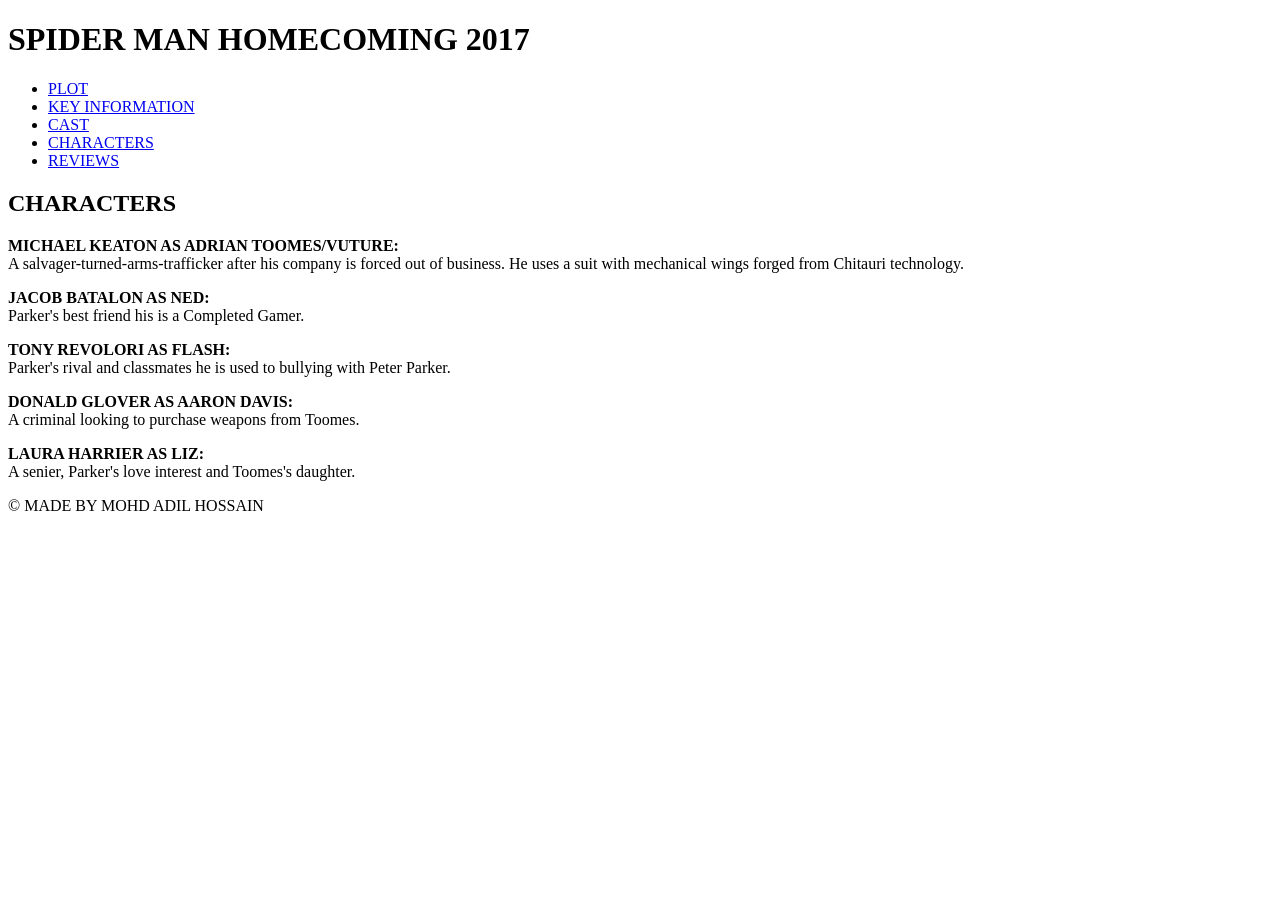
<file: Chapter-2-Links and navigation/Exercises/MultiPages.html/PAGES/Characters.html>
<!DOCTYPE html>
<html lang="en">
<head>
    <meta charset="UTF-8">
    <meta name="viewport" content="width=device-width, initial-scale=1.0">
    <title>SPIDER MAN HOMECOMING 2017-CHARACTERS</title>
</head>
<body>
    <header>
        <h1>SPIDER MAN HOMECOMING 2017</h1>
        <nav>
            <ul>
                <li><a href="#Plot">PLOT</a></li>
                <li><a href="#Key Information">KEY INFORMATION</a></li>
                <li><a href="#Cast">CAST</a></li>
                <li><a href="#Characters">CHARACTERS</a></li>
                <li><a href="#Reviews">REVIEWS</a></li>
            </ul>
        </nav>
    </header>

    <section id="Characters">
        <h1>CHARACTERS</h1>
        <p><strong>MICHAEL KEATON AS ADRIAN TOOMES/VUTURE:</strong><br>
        A salvager-turned-arms-trafficker after his company is forced out of business. He uses a suit with mechanical wings forged from Chitauri technology.</p>
    
        <p><strong>JACOB BATALON AS NED:</strong><br>
        Parker's best friend his is a Completed Gamer.</p>
    
        <p><strong>TONY REVOLORI AS FLASH:</strong><br>
        Parker's rival and classmates he is used to bullying with Peter Parker.</p>
    
        <p><strong>DONALD GLOVER AS AARON DAVIS:</strong><br> 
        A criminal looking to purchase weapons from Toomes.</p>
    
        <p><strong>LAURA HARRIER AS LIZ:</strong><br> 
        A senier, Parker's love interest and Toomes's daughter.</p>
        </section>

        <footer>
            <p>&copy; MADE BY MOHD ADIL HOSSAIN</p>
        </footer>
</body>
</html>
</file>
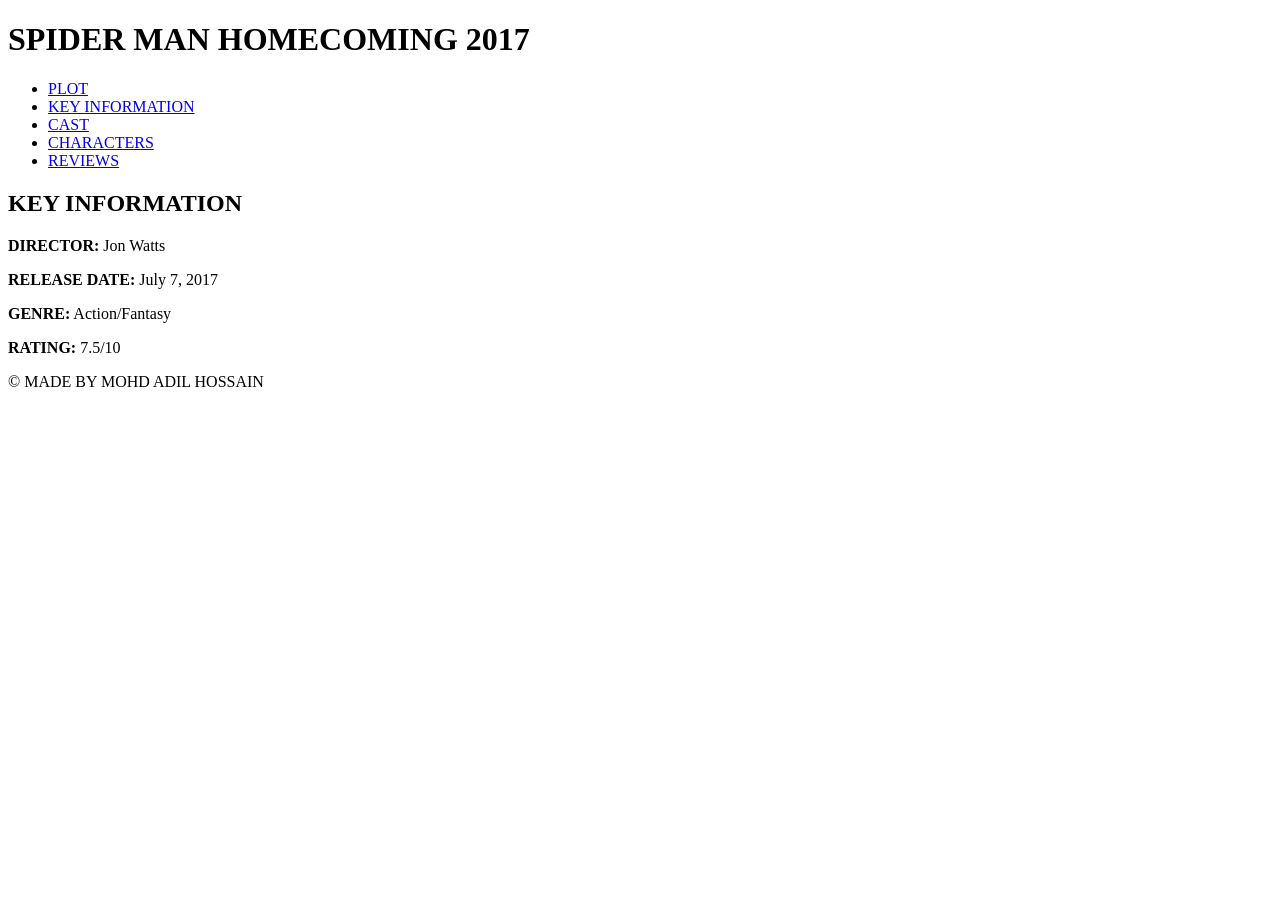
<file: Chapter-2-Links and navigation/Exercises/MultiPages.html/PAGES/Key Information.html>
<!DOCTYPE html>
<html lang="en">
<head>
    <meta charset="UTF-8">
    <meta name="viewport" content="width=device-width, initial-scale=1.0">
    <title>SPIDER MAN HOMECOMING 2017-KEY INFORMATION</title>
</head>
<body>
    <header>
        <h1>SPIDER MAN HOMECOMING 2017</h1>
        <nav>
            <ul>
                <li><a href="#Plot">PLOT</a></li>
                <li><a href="#Key Information">KEY INFORMATION</a></li>
                <li><a href="#Cast">CAST</a></li>
                <li><a href="#Characters">CHARACTERS</a></li>
                <li><a href="#Reviews">REVIEWS</a></li>
            </ul>
        </nav>
    </header>

    <section id="Key Information">
        <h1>KEY INFORMATION</h1>
        <p><strong>DIRECTOR:</strong> 
            Jon Watts</p>
    
        <p><strong>RELEASE DATE:</strong> 
            July 7, 2017</p>
    
        <p><strong>GENRE:</strong> 
            Action/Fantasy</p>
    
        <p><strong>RATING:</strong> 
            7.5/10</p>
        </section>

        <footer>
            <p>&copy; MADE BY MOHD ADIL HOSSAIN</p>
        </footer>
</body>
</html>
</file>
<file: Chapter-6-Javascript/Exercises/One Petrol Calculator/style.css>
body{
    background-image: url("1_zhNUVAquI2E2yVLeE4QKYw.jpg");
    background-size: cover;
    margin: auto;
    background-color: whitesmoke;
    font-family: 'Times New Roman', Times, serif;
}
#button{
    width: 100%;
    margin-left: auto;
}
button:hover{
    background-color: aqua;
}
button{
    background-color: whitesmoke;
    color: black;
    font-size: 16px;
    border: none;
    padding: 8px;
    border-radius: 6px;
    margin-top: 12px;
}
footer{
    font-family: 'Times New Roman', Times, serif;
    background-color: black;
    color: white;
    text-align: center;
    text-shadow: 2px 2px greenyellow;
    padding: 15px;
    font-size: 20px;
    font-style: italic;
    bottom: 0%;
    position: fixed;
    width: 100%;
    background-image: url("347895.jpg");
    background-blend-mode: soft-light;
}
h1{
    text-align: center;
    font-size: 40px;
    font-style: italic;
    color: whitesmoke;
}
.PC{
    background-color: black;
    color: whitesmoke;
    width: 55%;
    display: flex;
    padding: 10px;
    box-shadow: 0px 1px 5px 1px grey;
    border-radius: 6px;
    margin-left: auto;
    margin-right: auto;
    margin-top: 10%;
    flex-direction: column;
}
.PC p{
    display: inline;
}
.PC1{
    display: inline;
    margin: 10px;
}
input{
    width: 50%;
    padding: 3px;
    float: right;
}
#petrol_purchased{
    margin-left: 10px;
    margin-top: 10px;
    display: flex;
}
</file>
<file: Chapter-1-Introduction to HTML and CSS/Exercises/html and css bonus/Bonus.css>
body{
    font-family: Arial, Helvetica, sans-serif;
    margin: auto;
    background-color: whitesmoke;
}
header{
    padding: 60px;
    text-align: center;
    background-color: black;
    color: white;
    font-size: 36px;
    font-style: italic;
    font-family: Impact, Haettenschweiler, 'Arial Narrow Bold', sans-serif;
    text-shadow: 2px 2px 5px lime;
    background-image: url("the-best-top-desktop-hd-dark-black-wallpapers-dark-black-wallpaper-dark-background-dark-wallpaper-23.jpg");
    background-size: cover;
}
h2{
    border: 8px solid black;
    text-align: center;
    width: 900px;
    align-items: center;
    justify-content: center;
    padding: 40px;
    margin: 40px;
    border-style: inset;
    color: aqua;
    text-shadow: 2px 2px 2px black;
    background-image: url("abstract-dark-background-with-blue-neon-glowing-vector.jpg");
    background-size: cover;
}
h3{
    text-shadow: 2px 2px 5px blue;
    font-size: 36px;
}
p{
    font-size: 20px;
}
pre, code{
    font-size: 18px;
}
footer{
    font-family: Impact, Haettenschweiler, 'Arial Narrow Bold', sans-serif;
    background-color: black;
    text-align: center;
    text-shadow: 2px 2px 5px red;
    color: white;
    padding: 40px;
    font-size: 24px;
    font-style: italic;
    background-image: url("the-best-top-desktop-hd-dark-black-wallpapers-dark-black-wallpaper-dark-background-dark-wallpaper-23.jpg");
    background-size: cover;
}
</file>
<file: Chapter-1-Introduction to HTML and CSS/Exercises/OnePage.html/Recipe.css>
body{
    margin: auto;
    font-family: Impact, Haettenschweiler, 'Arial Narrow Bold', sans-serif;
}
h1{
    font-family: Impact, Haettenschweiler, 'Arial Narrow Bold', sans-serif;
    font-style: italic;
    font-size: 40px;
    color: white;
    text-align: center;
    border-radius: 5px;
    text-shadow: 2px 2px #ff0000
}
header{
    background-image: url(images.jpeg);
    background-color: goldenrod;
    text-align: center;
    padding: 20px;
    border-style: dotted;
    border-color: orangered;
    background-blend-mode: color-burn;
}
h2{
    font-family: system-ui, -apple-system, BlinkMacSystemFont, 'Segoe UI', Roboto, Oxygen, Ubuntu, Cantarell, 'Open Sans', 'Helvetica Neue', sans-serif;
    font-size: 28px;
    color: white;
    text-align: center;
    font-style: italic;
    text-shadow: 2px 2px #ff0000
}
p{
    font-family: Impact, Haettenschweiler, 'Arial Narrow Bold', sans-serif;
    font-size: 20px;
    color: white;
    text-align: center;
    font-style: italic;
}
h3{
    font-family: system-ui, -apple-system, BlinkMacSystemFont, 'Segoe UI', Roboto, Oxygen, Ubuntu, Cantarell, 'Open Sans', 'Helvetica Neue', sans-serif;
    font-size: 28px;
    color: white;
    font-style: italic;
    text-shadow: 2px 2px #ff0000
}
ul{
    font-size: 20px;
	color: white;
}
table{
	color: white;
}
td{
  padding: 0 20px;
  font-family: Impact, Haettenschweiler, 'Arial Narrow Bold', sans-serif;
  font-style: italic;
}
body{
  background: grey url(professional-chef-cooking-food-pan-with-fire-flame-black-background_192985-3043.avif);
  background-size: cover;
  background-color: grey;
  background-blend-mode: darken;
}
img{
	width:500px;
	height:400px;
	border-radius:4%;
	padding-bottom: 30px;
}
div{
    float: right;
    width: 500px;
}
h4{
    font-family: system-ui, -apple-system, BlinkMacSystemFont, 'Segoe UI', Roboto, Oxygen, Ubuntu, Cantarell, 'Open Sans', 'Helvetica Neue', sans-serif;
    font-size: 28px;
    color: white;
    font-style: italic;
    text-shadow: 2px 2px #ff0000
}
ol{
    font-family: Impact, Haettenschweiler, 'Arial Narrow Bold', sans-serif;
    font-size: 20px;
    color: white;
    font-style: italic;
}
footer {
    background-image: url(images.jpeg);
    text-align: center;
    padding: 20px;
    margin: auto;
    border-style: dotted;
    border-color: orangered;
    font-family: Georgia, 'Times New Roman', Times, serif;
    font-size: 40px;
    text-align: center;
    text-shadow: 2px 2px #ff0000;
}
</file>
<file: Chapter-2-Links and navigation/Exercises/MultiPages.html/Bonus.css>
header{
    background-color: black;
    color: whitesmoke;
    text-align: center;
    padding: 30px;
}

nav ul{
    list-style-type: none;
    padding: 0%;
}

nav ul li{
    display: inline;
    margin-right: 20px;
}

nav ul li a{
    text-decoration: none;
    color: white;
}

h1{
    text-shadow: 2px 2px blue;
    font-family: Impact, Haettenschweiler, 'Arial Narrow Bold', sans-serif;
    font-size: 40px;
    text-align: center;
}

li{
    color: aliceblue;
    font-style: italic;
    border-radius: 5px;
    font-size: 18px;
    font-family: 'Gill Sans', 'Gill Sans MT', Calibri, 'Trebuchet MS', sans-serif;
    text-shadow: 2px 2px blue;
}

body{
    background-color: lightskyblue;
    margin: 0;
    padding: 0;
}

section{
    font-family: Impact, Haettenschweiler, 'Arial Narrow Bold', sans-serif;
    font-style: italic;
    font-size: 20px;
}

p{
    text-align: center;
}

.button {
    display: inline-block;
    background-color: darkblue;
    color: whitesmoke;
    padding: 10px 20px;
    border-radius: 5px;
    border-style: double;
    text-decoration: none;
}

.button:hover {
    background-color: darkred;
}

.container {
    width: 12%;
    margin: 0 auto;
}

div{
    font-family: Impact, Haettenschweiler, 'Arial Narrow Bold', sans-serif;
    font-style: italic;
    font-size: 20px;
}

footer{
    background-color: black;
    padding: 10px;
    text-align: center;
    color: whitesmoke;
    text-shadow: 2px 2px blue;
    font-size: 28px;
    font-family: Impact, Haettenschweiler, 'Arial Narrow Bold', sans-serif;
    font-style: italic;
}

html{
    scroll-behavior: smooth;
}
</file>
<file: Chapter-2-Links and navigation/Exercises/OneFilm.html/Movie.css>
header{
    background-color: black;
    color: whitesmoke;
    text-align: center;
    padding: 30px;
}

nav ul{
    list-style-type: none;
    padding: 0%;
}

nav ul li{
    display: inline;
    margin-right: 20px;
}

nav ul li a{
    text-decoration: none;
    color: white;
}

h1{
    text-shadow: 2px 2px blue;
    font-family: Impact, Haettenschweiler, 'Arial Narrow Bold', sans-serif;
    font-size: 40px;
    text-align: center;
}

li{
    color: aliceblue;
    font-style: italic;
    border-radius: 5px;
    font-size: 18px;
    font-family: 'Gill Sans', 'Gill Sans MT', Calibri, 'Trebuchet MS', sans-serif;
    text-shadow: 2px 2px blue;
}

body{
    background-color: lightskyblue;
    margin: 0;
    padding: 0;
}

section{
    font-family: Impact, Haettenschweiler, 'Arial Narrow Bold', sans-serif;
    font-style: italic;
    font-size: 20px;
}

p{
    text-align: center;
}

.button {
    display: inline-block;
    background-color: darkblue;
    color: whitesmoke;
    padding: 10px 20px;
    border-radius: 5px;
    border-style: double;
    text-decoration: none;
}

.button:hover {
    background-color: darkred;
}

.container {
    width: 12%;
    margin: 0 auto;
}

div{
    font-family: Impact, Haettenschweiler, 'Arial Narrow Bold', sans-serif;
    font-style: italic;
    font-size: 20px;
}

footer{
    background-color: black;
    padding: 10px;
    text-align: center;
    color: whitesmoke;
    text-shadow: 2px 2px blue;
    font-size: 28px;
    font-family: Impact, Haettenschweiler, 'Arial Narrow Bold', sans-serif;
    font-style: italic;
}

html{
    scroll-behavior: smooth;
}
</file>
<file: Chapter-3-Images/Exercises/OneImages.html/Photos.css>
body{
    font-family: Impact, Haettenschweiler, 'Arial Narrow Bold', sans-serif;
    background-image: linear-gradient( gold, aqua,silver);
    margin: auto;
    flex-direction: column;
    display: flex;
}
h1{
    font-family: Verdana, Geneva, Tahoma, sans-serif;
    font-style: italic;
    text-align: center;
    margin-top: 50px;
    font-size: 45px;
    text-shadow: 2px 2px 2px blueviolet;
    width: auto;
}
footer{
    font-family: Verdana, Geneva, Tahoma, sans-serif;
    background-color: black;
    color: whitesmoke;
    text-align: center;
    text-shadow: 2px 2px blue;
    padding: 15px;
    font-size: 24px;
    font-style: italic;
}
.PHOTO1{
    margin: auto;
    width: 75%;
    margin-bottom: 55px;
}
.PHOTO2{
    margin: auto;
    width: 75%;
    margin-bottom: 55px;
}
.PHOTO3{
    margin: auto;
    width: 75%;
    margin-bottom: 55px;
}
.PHOTO1 img:hover{
    filter: grayscale();
}
.PHOTO2 img:hover{
    filter: saturate(5);
}
.PHOTO3 img:hover{
    filter: blur(5px);
}
figcaption{
    font-size: 20px;
    font-weight: 600px;
    text-align: center;
    text-shadow: 2px 2px blue;
    color: whitesmoke;
}
.PHOTO1 img{
    width: 90%;
}
.PHOTO2 img{
    width: 90%;
}
.PHOTO3 img{
    width: 90%;
}
</file>
<file: Chapter-3-Images/Exercises/Styling Those Divs/Bonus.css>
div{
    display: inline-block;
    font-family: sans-serif;
    font-size: 20px;
    margin: 25px;
    border: 4px solid black;
    line-height: 100px;
    text-align: center;
    width: 200px;
    height: 200px;
}
body{
    margin: 100px auto;
    width: max-content;
}
.div1{
    margin: 15px;
    border: 5px solid purple;
    box-shadow: 7px 7px 5px red;
}
.div2{
    margin: 15px;
    border: 5px solid rgb(87, 236, 87);
    box-shadow: 7px 7px 5px black inset;
}
.div3{
    margin: 35px;
    border: none;
    border-radius: 25px;
    box-shadow: 0px 0px 0px 5px orange, 0px 0px 0px 15px blue, 0px 0px 0px 25px red, 0px 0px 0px 35px green;
}
.div4{
    margin: 15px;
    border: 5px solid darkred;
    text-shadow: 5px 5px 1px;
}
</file>
<file: Chapter-5-Embedded Content/Exercises/Sound Board 1/Bonus1.css>
body{
    font-family: Impact, Haettenschweiler, 'Arial Narrow Bold', sans-serif;
    background-image: url("music-background.jpg");
    background-size: cover;
    margin: auto;
}

h1{
    text-align: center;
    font-size: 60px;
    color: whitesmoke;
    font-style: italic;
    text-shadow: 2px 2px 2px limegreen;
}

.grid-container{
    display: grid;
    width: 86%;
    gap: 50px;
    padding: 10px;
    margin-left: auto;
    margin-right: auto;
    margin-top: 50px;
    grid-template-columns: auto auto auto;
}

.grid-container div button{
    text-align: center;
    height: 120px;
    width: 100%;
    height: 100%;
    justify-content: center;
    align-items: center;
    font-size: 20px;
}

button{
    border: 10px;
    border-radius: 10px;
    background-color: darkblue;
    color: whitesmoke;
    border-color: aqua;
    border-style: double;
    font-style: italic;
    font-family: Impact, Haettenschweiler, 'Arial Narrow Bold', sans-serif;
    text-shadow: 2px 2px 2px black;
}

button:hover{
    background-color: aqua;
    border: 0;
    transform: scale(1.2);
    color: black;
}

audio{
    display: none;
}
</file>
